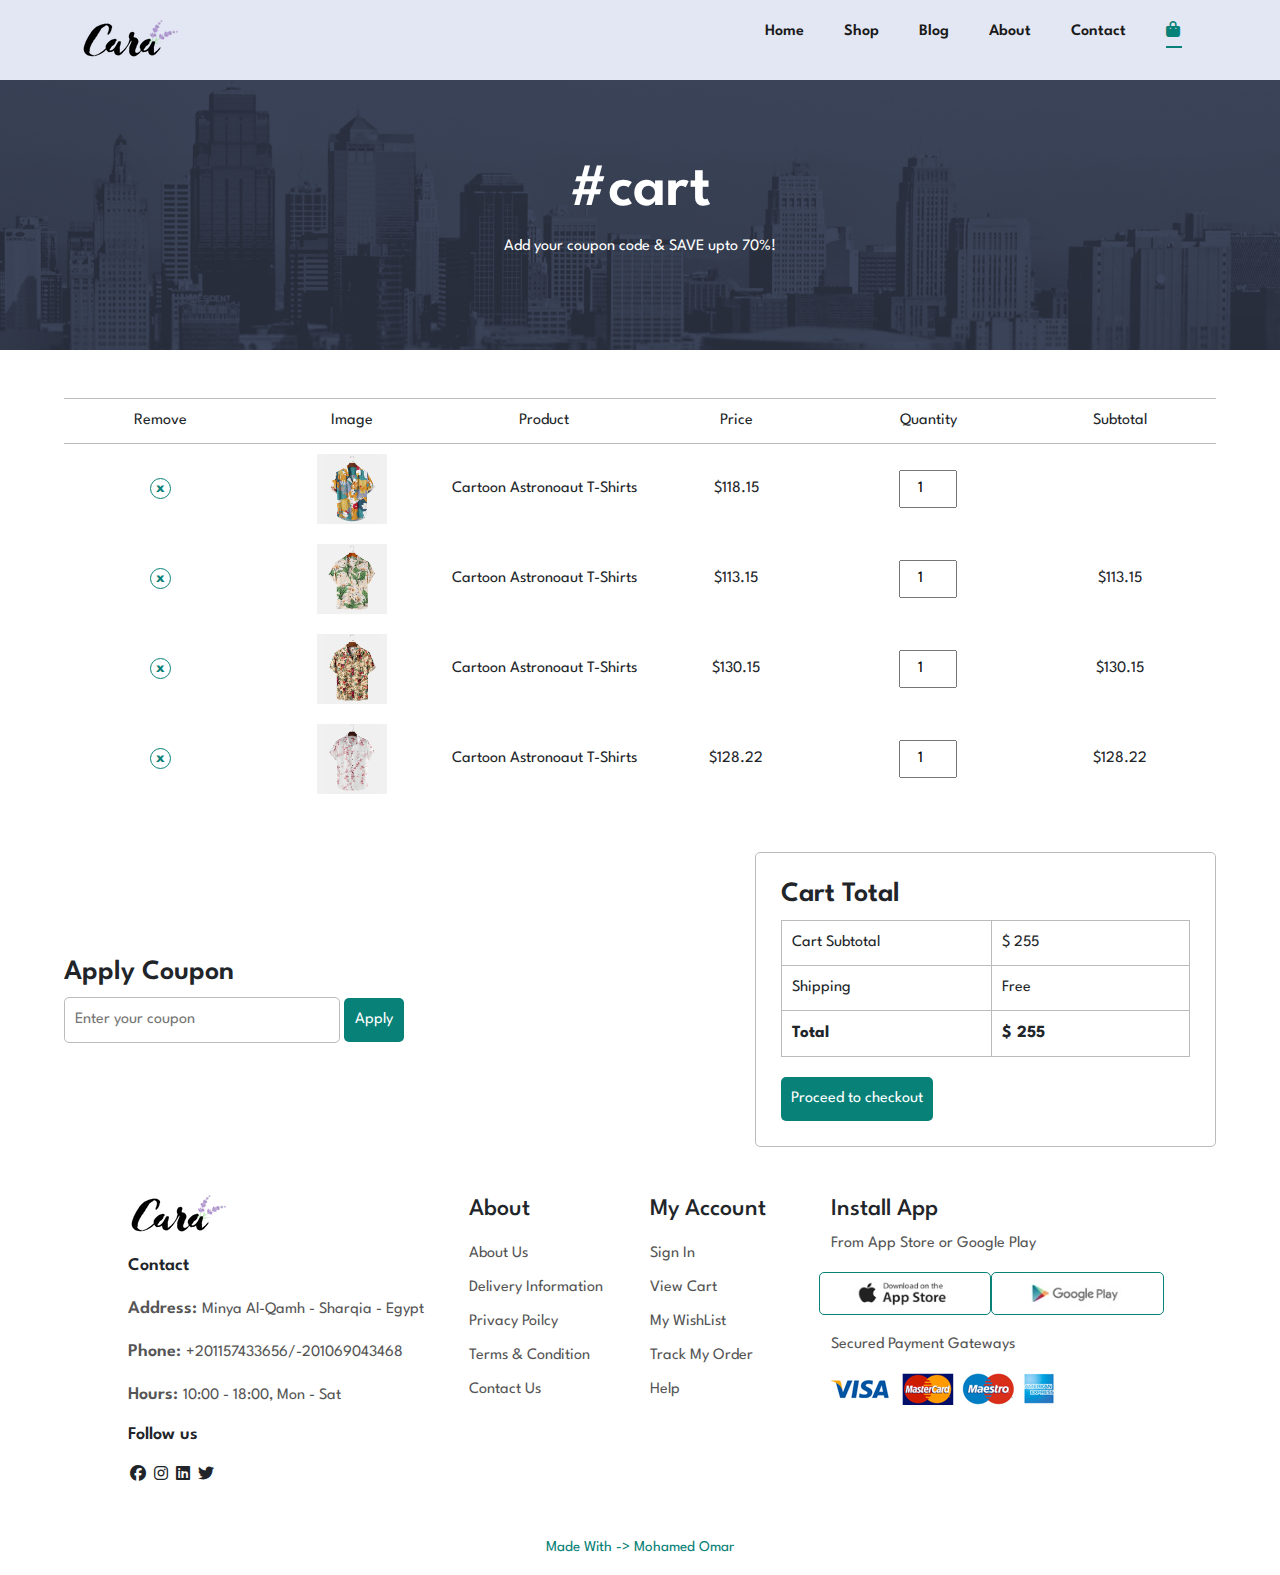
<file: cart.html>
<!DOCTYPE html>
<html lang="en">

<head>
    <meta charset="UTF-8">
    <meta name="viewport" content="width=device-width, initial-scale=1.0">
    <title>Document</title>
    <link rel="stylesheet" href="css/style.css">
    <link rel="icon" href="css/img/favicon (1).ico">
    <link rel="stylesheet" href="css/all.min.css">
    <link rel="stylesheet" href="css/bootstrap.min.css">
    <link rel="preconnect" href="https://fonts.googleapis.com">
    <link rel="preconnect" href="https://fonts.gstatic.com" crossorigin>
    <!-- <link href="https://pro.fontawesome.com/releases/v5.10.0/css/all.css"> -->

    <!-- font -->
    <link rel="preconnect" href="https://fonts.googleapis.com">
    <link rel="preconnect" href="https://fonts.gstatic.com" crossorigin>
    <link href="https://fonts.googleapis.com/css2?family=League+Spartan:wght@100..900&display=swap" rel="stylesheet">
</head>

<body>
    <!-- header -->
    <section class="header">
        <a href="#"><img src="css/img/logo (1).png" class="logo"></a>
        <div>
            <ul id="navbar">
                <li><a href="index.html">Home</a></li>
                <li><a href="shop.html">Shop</a></li>
                <li><a href="blog.html">Blog</a></li>
                <li><a href="about.html">About</a></li>
                <li><a href="contact.html">Contact</a></li>
                <li id="one-bag"><a class="active" href="cart.html"><i class="fa-solid fa-bag-shopping"></i></a></li>
                <a href="#" id="close"><i class="fa-solid fa-xmark"></i></a>
            </ul>
        </div>
        <div id="mobile">
            <a id="bag" href="cart.html"><i class="fa-solid fa-bag-shopping"></i></a>
            <div class="layer-bar" id="bar">
                <div></div>
                <div></div>
                <div></div>
            </div>
        </div>
    </section>
    <!-- end header -->
    <!-- start landing -->
    <section class="contact-landing mb-5">
        <h2>#cart</h2>
        <p>Add your coupon code & SAVE upto 70%!</p>
    </section>
    <!-- end landing -->
    <!-- start cart  -->
    <section class="cart mb-5 mt-5">
        <table style="width: 100%;">
            <thead>
                <tr>
                    <td>Remove</td>
                    <td>Image</td>
                    <td>Product</td>
                    <td>Price</td>
                    <td>Quantity</td>
                    <td>Subtotal</td>
                </tr>
            </thead>
            <tbody class="mt-5 mb-5">
                <tr>
                    <td class="x dele"><span>x</span></td>
                    <td><img src="css/img/products (1)/f1.jpg" alt=""></td>
                    <td>Cartoon Astronoaut T-Shirts</td>
                    <td id="price">$118.15</td>
                    <td><input type="number" value="1" class="number"></td>
                    <td id="total"></td>
                </tr>
                <tr>
                    <td class="x dele"><span>x</span></td>
                    <td><img src="css/img/products (1)/f2.jpg" alt=""></td>
                    <td>Cartoon Astronoaut T-Shirts</td>
                    <td id="price">$113.15</td>
                    <td><input type="number" value="1" class="number"></td>
                    <td id="total">$113.15</td>
                </tr>
                <tr>
                    <td class="x dele"><span>x</span></td>
                    <td><img src="css/img/products (1)/f3.jpg" alt=""></td>
                    <td>Cartoon Astronoaut T-Shirts</td>
                    <td id="price">$130.15</td>
                    <td><input type="number" value="1" class="number"></td>
                    <td id="total">$130.15</td>
                </tr>
                <tr>
                    <td class="x dele"><span>x</span></td>
                    <td><img src="css/img/products (1)/f4.jpg" alt=""></td>
                    <td>Cartoon Astronoaut T-Shirts</td>
                    <td id="price">$128.22</td>
                    <td><input type="number" value="1" class="number"></td>
                    <td id="total">$128.22</td>
                </tr>

            </tbody>
        </table>
    </section>
    <!-- end cart  -->
    <!-- start coupon -->
    <section class="father mt-5 mb-5">
        <div class="coupon">
            <h2>Apply Coupon</h2>
            <input class="text" type="text" placeholder="Enter your coupon">
            <input class="submit" type="submit" value="Apply">
        </div>
        <div class="total">
            <h2>Cart Total</h2>
            <table>
                <tbody>
                    <tr>
                        <td>Cart Subtotal</td>
                        <td>$ 255</td>
                    </tr>
                    <tr>
                        <td>Shipping</td>
                        <td>Free</td>
                    </tr>
                    <tr class="bold">
                        <td>Total</td>
                        <td>$ 255</td>
                    </tr>
                </tbody>
            </table>
            <button>Proceed to checkout</button>
        </div>
    </section>
    <!-- end coupon -->
    <!-- start footer -->
    <footer class="section-p1 mt-5 mb-2">
        <div class="contaner mb-5">
            <div class="one">
                <img src="css/img/logo (1).png" alt="logo" class="logo" />
                <h4>Contact</h4>
                <p>
                    <strong>Address: </strong> Minya Al-Qamh - Sharqia - Egypt
                </p>
                <p><strong>Phone: </strong> +201157433656/-201069043468</p>
                <p><strong>Hours: </strong> 10:00 - 18:00, Mon - Sat</p>

                <div class="follow">
                    <h4>Follow us</h4>
                    <div class="icon">
                        <i class="fa-brands fa-facebook" aria-hidden="true"></i>
                        <i class="fa-brands fa-instagram" aria-hidden="true"></i>
                        <i class="fa-brands fa-linkedin" aria-hidden="true"></i>
                        <i class="fa-brands fa-twitter" aria-hidden="true"></i>
                    </div>
                </div>
            </div>

            <div class="two">
                <h4>About</h4>
                <a href="#">About Us</a>
                <a href="#">Delivery Information</a>
                <a href="#">Privacy Poilcy</a>
                <a href="#">Terms &amp; Condition</a>
                <a href="#">Contact Us</a>
            </div>
            <div class="three">
                <h4>My Account</h4>
                <a href="#">Sign In</a>
                <a href="#">View Cart</a>
                <a href="#">My WishList</a>
                <a href="#">Track My Order</a>
                <a href=" #">Help</a>
            </div>

            <div class="four install">
                <h4>Install App</h4>
                <p>From App Store or Google Play</p>
                <div class="row">
                    <img src="css/img/pay/app.jpg" alt="app" />
                    <img src="css/img/pay/play.jpg" alt="play" />
                </div>
                <p>Secured Payment Gateways</p>
                <img src="css/img/pay/pay.png" alt="pay" />
            </div>
        </div>
        <div class="copyright">
            <p>Made With -> Mohamed Omar</p>
        </div>
    </footer>
    <!-- end footer -->
    <script>//delete
        document.querySelectorAll(".x").forEach(function (element) {
            element.addEventListener("click", function () {
                this.closest("tr").remove();
            });
        });</script>
</body>
</file>
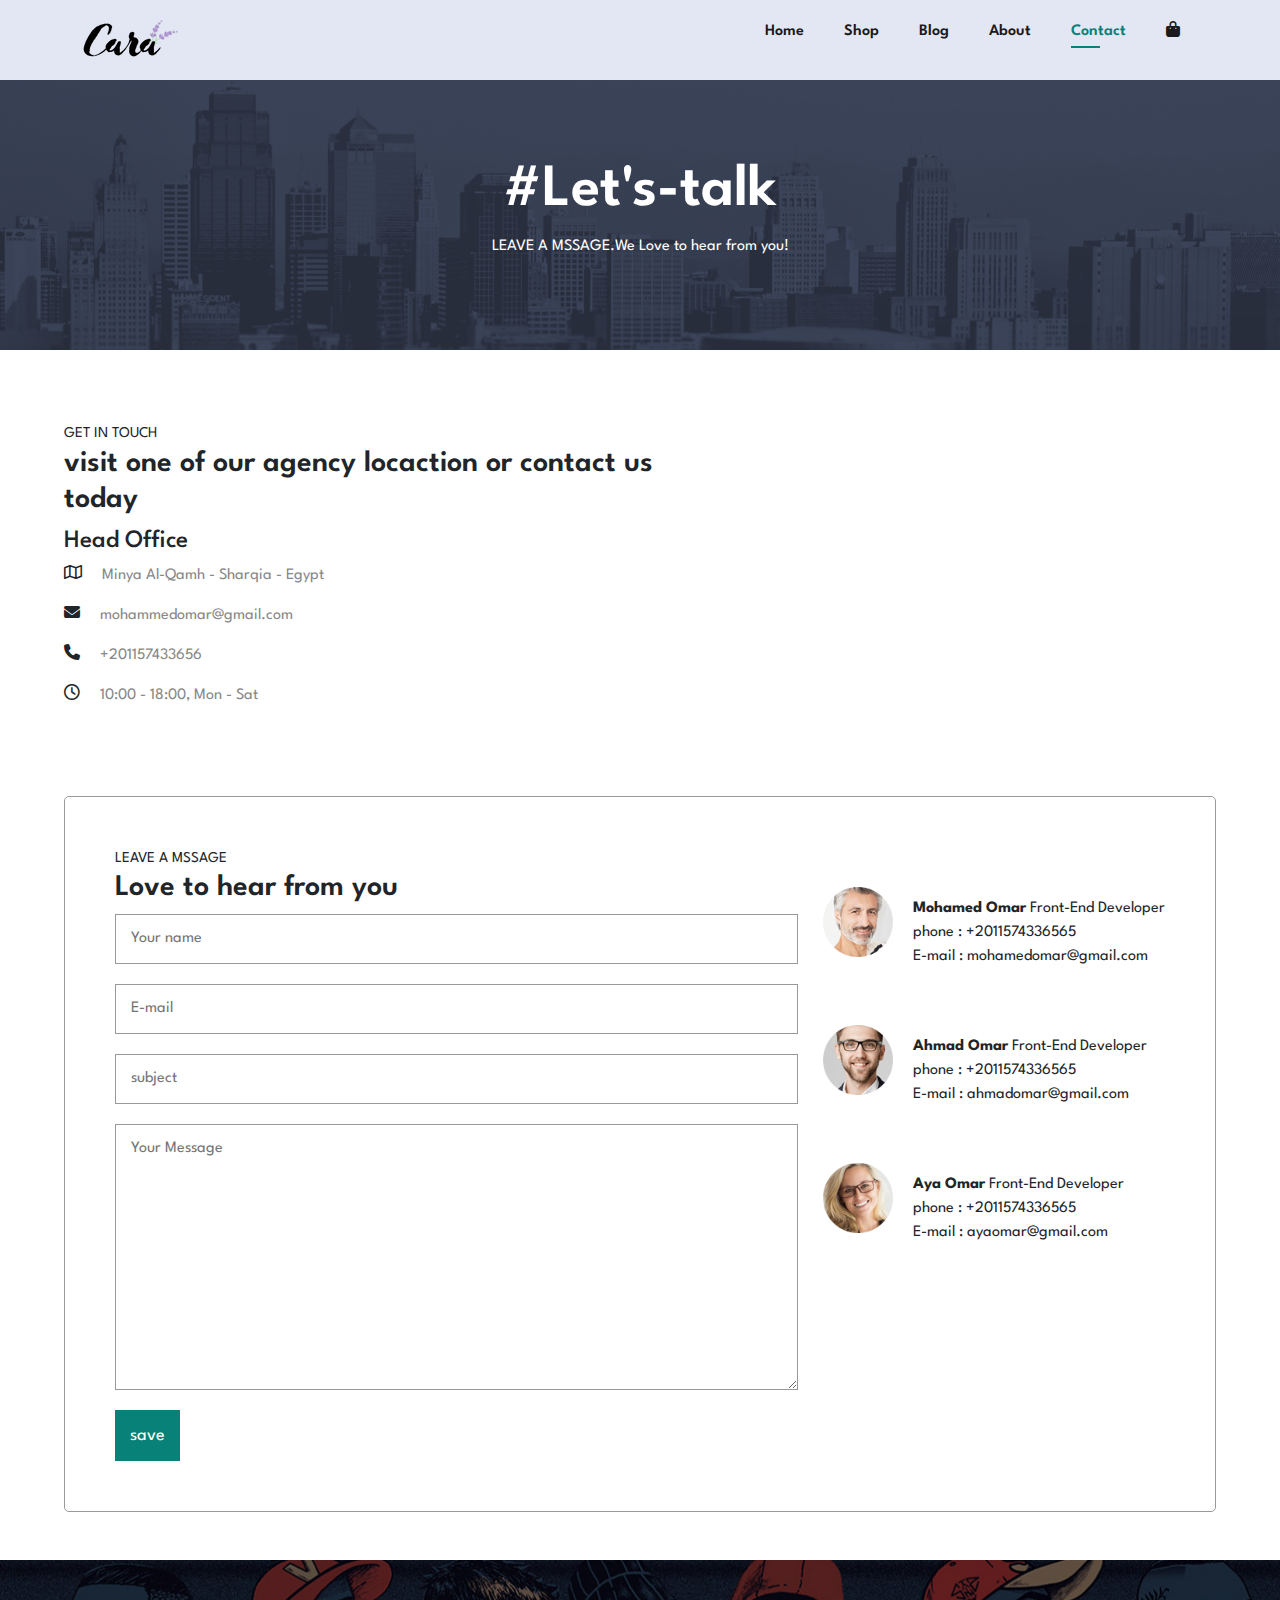
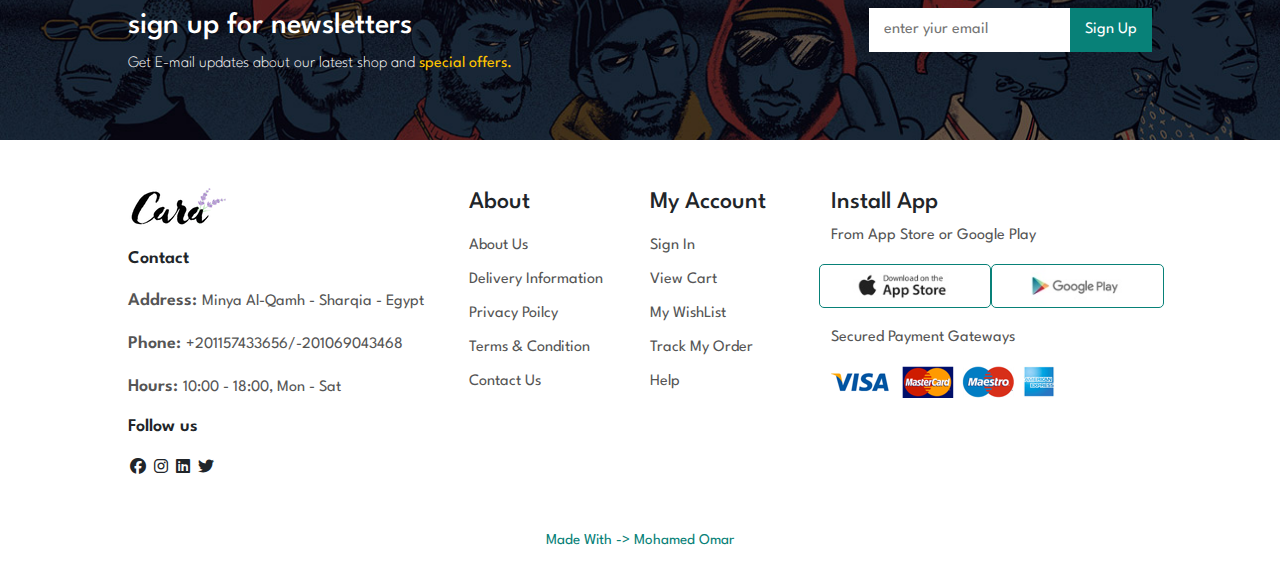
<file: contact.html>
<!DOCTYPE html>
<html lang="en">

<head>
    <meta charset="UTF-8">
    <meta name="viewport" content="width=device-width, initial-scale=1.0">
    <title>Document</title>
    <link rel="stylesheet" href="css/style.css">
    <link rel="icon" href="css/img/favicon (1).ico">
    <link rel="stylesheet" href="css/all.min.css">
    <link rel="stylesheet" href="css/bootstrap.min.css">
    <link rel="preconnect" href="https://fonts.googleapis.com">
    <link rel="preconnect" href="https://fonts.gstatic.com" crossorigin>
    <!-- <link href="https://pro.fontawesome.com/releases/v5.10.0/css/all.css"> -->

    <!-- font -->
    <link rel="preconnect" href="https://fonts.googleapis.com">
    <link rel="preconnect" href="https://fonts.gstatic.com" crossorigin>
    <link href="https://fonts.googleapis.com/css2?family=League+Spartan:wght@100..900&display=swap" rel="stylesheet">
</head>

<body>
    <!-- header -->
    <section class="header">
        <a href="#"><img src="css/img/logo (1).png" class="logo"></a>
        <div>
            <ul id="navbar">
                <li><a href="index.html">Home</a></li>
                <li><a href="shop.html">Shop</a></li>
                <li><a href="blog.html">Blog</a></li>
                <li><a href="about.html">About</a></li>
                <li><a href="contact.html" class="active">Contact</a></li>
                <li id="one-bag"><a href="cart.html"><i class="fa-solid fa-bag-shopping"></i></a></li>
                <a href="#" id="close"><i class="fa-solid fa-xmark"></i></a>
            </ul>
        </div>
        <div id="mobile">
            <a id="bag" href="cart.html"><i class="fa-solid fa-bag-shopping"></i></a>
            <div class="layer-bar" id="bar">
                <div></div>
                <div></div>
                <div></div>
            </div>
        </div>
    </section>
    <!-- end header -->
    <!-- start landing -->
    <section class="contact-landing mb-5">
        <h2>#Let's-talk</h2>
        <p>LEAVE A MSSAGE.We Love to hear from you!</p>
    </section>
    <!-- end landing -->
    <!-- start contact -->
    <section class="contact mb-5">
        <div class="text">
            <span>GET IN TOUCH</span>
            <h2>visit one of our agency locaction or contact us today</h2>
            <h3>Head Office</h3>
            <div>
                <li>
                    <i class="fa-regular fa-map"></i>
                    <p>Minya Al-Qamh - Sharqia - Egypt</p>
                </li>
                <li>
                    <i class="fa-solid fa-envelope"></i>
                    <p>mohammedomar@gmail.com</p>
                </li>
                <li>
                    <i class="fa-solid fa-phone"></i>
                    <p>+201157433656</p>
                </li>
                <li>
                    <i class="fa-regular fa-clock"></i>
                    <p> 10:00 - 18:00, Mon - Sat</p>
                </li>
            </div>
        </div>
        <div class="map">
            <iframe
                src="https://www.google.com/maps/embed?pb=!1m18!1m12!1m3!1d27498.12921793449!2d31.366126559831727!3d30.513512330182778!2m3!1f0!2f0!3f0!3m2!1i1024!2i768!4f13.1!3m3!1m2!1s0x14f7e6a56e0bc271%3A0x5ab6494023b63bd4!2z2YXZhtmK2Kcg2KfZhNmC2YXYrdiMINmF2YrYqiDZitiy2YrYr9iMINmF2LHZg9iyINmF2YbZitinINin2YTZgtmF2K3YjCDZhdit2KfZgdi42Kkg2KfZhNi02LHZgtmK2Kk!5e0!3m2!1sar!2seg!4v1719389550610!5m2!1sar!2seg"
                width="600" height="450" style="border:0;" allowfullscreen="" loading="lazy"
                referrerpolicy="no-referrer-when-downgrade"></iframe>
        </div>
    </section>
    <!-- end contact -->
    <!-- start form -->
    <section class="form-section mb-5">
        <form action="">
            <span>LEAVE A MSSAGE</span>
            <h2> Love to hear from you</h2>
            <input type="text" name="" placeholder="Your name">
            <input type="email" name="" placeholder="E-mail">
            <input type="text" name="" placeholder="subject">
            <textarea name="" id="" cols="30" rows="10" placeholder="Your Message"></textarea>
            <button><input type="submit" value="save"></button>
        </form>
        <div class="people">
            <div class="box">
                <img src="css/img/people/1.png" alt="">
                <p> <span>Mohamed Omar </span>Front-End Developer <br>phone : +2011574336565 <br>E-mail :
                    mohamedomar@gmail.com</p>
            </div>
            <div class="box">
                <img src="css/img/people/2.png" alt="">
                <p> <span>Ahmad Omar </span>Front-End Developer <br>phone : +2011574336565 <br>E-mail :
                    ahmadomar@gmail.com</p>
            </div>
            <div class="box">
                <img src="css/img/people/3.png" alt="">
                <p> <span>Aya Omar </span>Front-End Developer <br>phone : +2011574336565 <br>E-mail :
                    ayaomar@gmail.com</p>
            </div>
        </div>
    </section>
    <!-- end form -->
    <!-- start sign up -->
    <section class="sign-up">
        <div class="contaner">
            <div class="left">
                <h4>sign up for newsletters</h4>
                <p>Get E-mail updates about our latest shop and <span>special offers.</span></p>
            </div>
            <div class="right">
                <input class="input" type="email" placeholder="enter yiur email">
                <input class="submit" type="submit" value="Sign Up">
            </div>
        </div>
    </section>
    <!-- end sign up -->
    <!-- start footer -->
    <footer class="section-p1 mt-5 mb-2">
        <div class="contaner mb-5">
            <div class="one">
                <img src="css/img/logo (1).png" alt="logo" class="logo" />
                <h4>Contact</h4>
                <p>
                    <strong>Address: </strong> Minya Al-Qamh - Sharqia - Egypt
                </p>
                <p><strong>Phone: </strong> +201157433656/-201069043468</p>
                <p><strong>Hours: </strong> 10:00 - 18:00, Mon - Sat</p>

                <div class="follow">
                    <h4>Follow us</h4>
                    <div class="icon">
                        <i class="fa-brands fa-facebook" aria-hidden="true"></i>
                        <i class="fa-brands fa-instagram" aria-hidden="true"></i>
                        <i class="fa-brands fa-linkedin" aria-hidden="true"></i>
                        <i class="fa-brands fa-twitter" aria-hidden="true"></i>
                    </div>
                </div>
            </div>

            <div class="two">
                <h4>About</h4>
                <a href="#">About Us</a>
                <a href="#">Delivery Information</a>
                <a href="#">Privacy Poilcy</a>
                <a href="#">Terms &amp; Condition</a>
                <a href="#">Contact Us</a>
            </div>
            <div class="three">
                <h4>My Account</h4>
                <a href="#">Sign In</a>
                <a href="#">View Cart</a>
                <a href="#">My WishList</a>
                <a href="#">Track My Order</a>
                <a href=" #">Help</a>
            </div>

            <div class="four install">
                <h4>Install App</h4>
                <p>From App Store or Google Play</p>
                <div class="row">
                    <img src="css/img/pay/app.jpg" alt="app" />
                    <img src="css/img/pay/play.jpg" alt="play" />
                </div>
                <p>Secured Payment Gateways</p>
                <img src="css/img/pay/pay.png" alt="pay" />
            </div>
        </div>
        <div class="copyright">
            <p>Made With -> Mohamed Omar</p>
        </div>
    </footer>
    <!-- end footer -->
    <script src="js/script.js"></script>
</body>
</file>
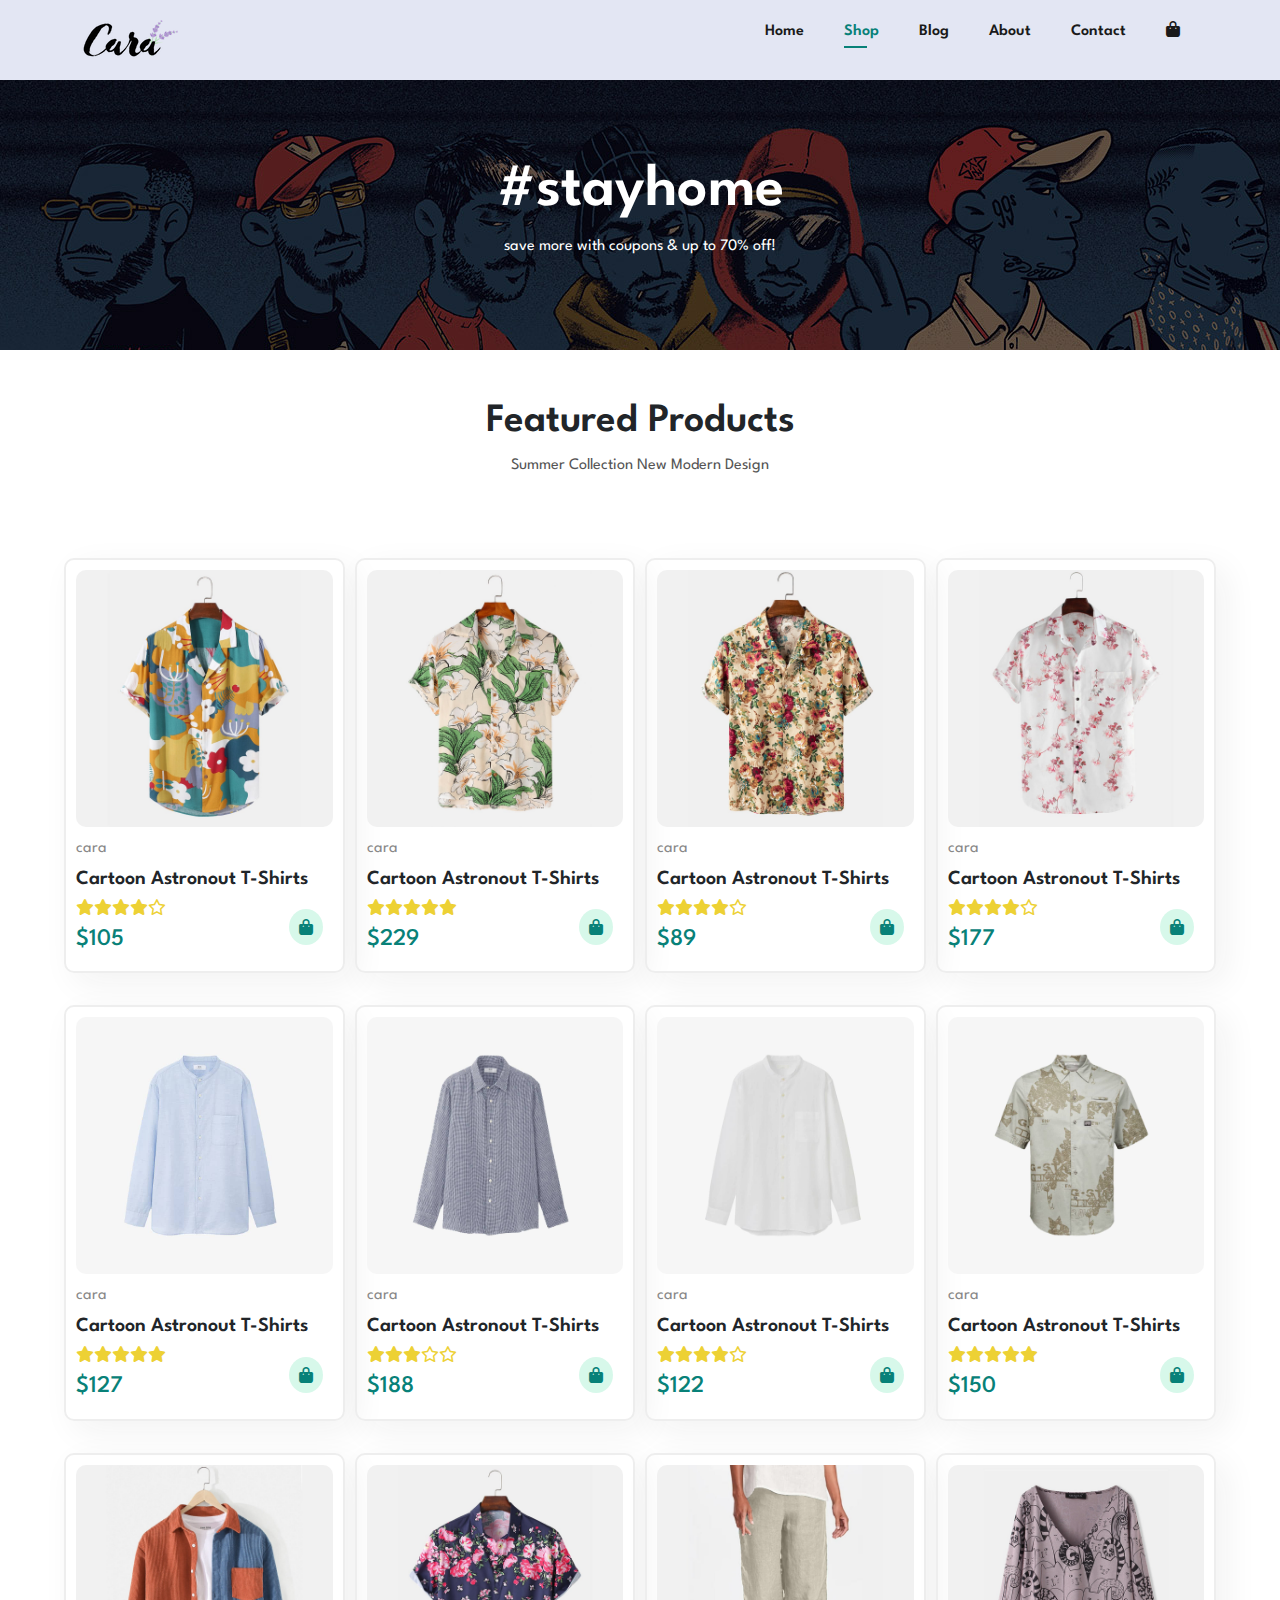
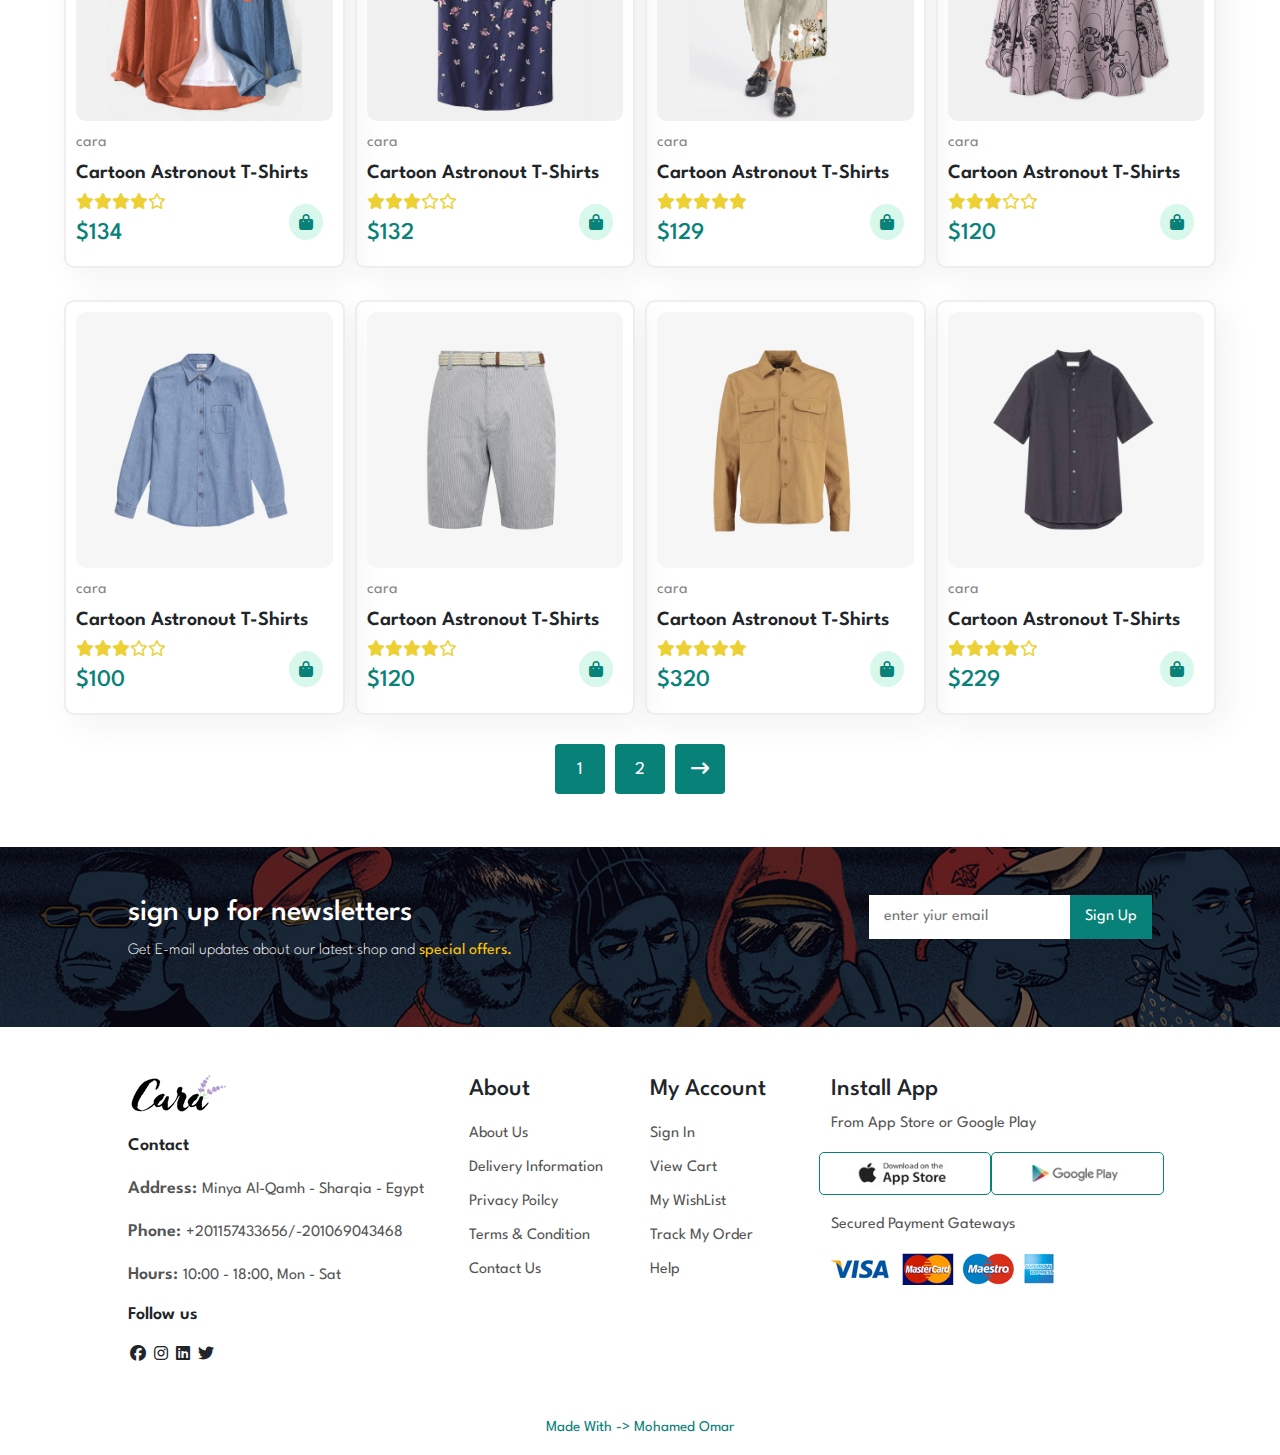
<file: shop.html>
<!DOCTYPE html>
<html lang="en">

<head>
    <meta charset="UTF-8">
    <meta name="viewport" content="width=device-width, initial-scale=1.0">
    <title>Document</title>
    <link rel="stylesheet" href="css/style.css">
    <link rel="icon" href="css/img/favicon (1).ico">
    <link rel="stylesheet" href="css/all.min.css">
    <link rel="stylesheet" href="css/bootstrap.min.css">
    <link rel="preconnect" href="https://fonts.googleapis.com">
    <link rel="preconnect" href="https://fonts.gstatic.com" crossorigin>
    <!-- <link href="https://pro.fontawesome.com/releases/v5.10.0/css/all.css"> -->

    <!-- font -->
    <link rel="preconnect" href="https://fonts.googleapis.com">
    <link rel="preconnect" href="https://fonts.gstatic.com" crossorigin>
    <link href="https://fonts.googleapis.com/css2?family=League+Spartan:wght@100..900&display=swap" rel="stylesheet">
</head>

<body>
    <!-- header -->
    <section class="header">
        <a href="#"><img src="css/img/logo (1).png" class="logo"></a>
        <div>
            <ul id="navbar">
                <li><a href="index.html">Home</a></li>
                <li><a href="shop.html" class="active">Shop</a></li>
                <li><a href="blog.html">Blog</a></li>
                <li><a href="about.html">About</a></li>
                <li><a href="contact.html">Contact</a></li>
                <li id="one-bag"><a href="cart.html"><i class="fa-solid fa-bag-shopping"></i></a></li>
                <a href="#" id="close"><i class="fa-solid fa-xmark"></i></a>
            </ul>
        </div>
        <div id="mobile">
            <a id="bag" href="cart.html"><i class="fa-solid fa-bag-shopping"></i></a>
            <div class="layer-bar" id="bar">
                <div></div>
                <div></div>
                <div></div>
            </div>
        </div>
    </section>
    <!-- end header -->
    <!-- start landing -->
    <section class=" page-header">
        <h2>#stayhome</h2>
        <p>save more with coupons & up to 70% off!</p>
    </section>
    <!-- end landing -->
    <!-- start products -->
    <section class="products pt-5 pb-2 section-p1" id="products">
        <div class="contaner ">
            <div class="text pb-5">
                <h1>Featured Products</h1>
                <p>Summer Collection New Modern Design</p>
            </div>
            <div class="pig-box">
                <div class="box mb-3 mt-3" onclick='window.location.href="sproduct.html" '>
                    <img src="css/img/products (1)/f1.jpg" alt="">
                    <div class="des">
                        <p>cara</p>
                        <h5>Cartoon Astronout T-Shirts</h5>
                        <div class="icon">
                            <i class="fa-solid fa-star"></i>
                            <i class="fa-solid fa-star"></i>
                            <i class="fa-solid fa-star"></i>
                            <i class="fa-solid fa-star"></i>
                            <i class="fa-regular fa-star"></i>
                        </div>
                        <h4>$105</h4>
                    </div>
                    <a href="#" class="bag"><i class="fa-solid fa-bag-shopping bag"></i></a>
                </div>
                <div class="box mb-3 mt-3" onclick='window.location.href="sproduct.html" '>
                    <img src="css/img/products (1)/f2.jpg" alt="">
                    <div class="des">
                        <p>cara</p>
                        <h5>Cartoon Astronout T-Shirts</h5>
                        <div class="icon">
                            <i class="fa-solid fa-star"></i>
                            <i class="fa-solid fa-star"></i>
                            <i class="fa-solid fa-star"></i>
                            <i class="fa-solid fa-star"></i>
                            <i class="fa-solid fa-star"></i>
                        </div>
                        <h4>$229</h4>
                    </div>
                    <a href="#" class="bag"><i class="fa-solid fa-bag-shopping bag"></i></a>
                </div>
                <div class="box mb-3 mt-3" onclick='window.location.href="sproduct.html" '>
                    <img src="css/img/products (1)/f3.jpg" alt="">
                    <div class="des">
                        <p>cara</p>
                        <h5>Cartoon Astronout T-Shirts</h5>
                        <div class="icon">
                            <i class="fa-solid fa-star"></i>
                            <i class="fa-solid fa-star"></i>
                            <i class="fa-solid fa-star"></i>
                            <i class="fa-solid fa-star"></i>
                            <i class="fa-regular fa-star"></i>
                        </div>
                        <h4>$89</h4>
                    </div>
                    <a href="#" class="bag"><i class="fa-solid fa-bag-shopping bag"></i></a>
                </div>
                <div class="box mb-3 mt-3" onclick='window.location.href="sproduct.html" '>
                    <img src="css/img/products (1)/f4.jpg" alt="">
                    <div class="des">
                        <p>cara</p>
                        <h5>Cartoon Astronout T-Shirts</h5>
                        <div class="icon">
                            <i class="fa-solid fa-star"></i>
                            <i class="fa-solid fa-star"></i>
                            <i class="fa-solid fa-star"></i>
                            <i class="fa-solid fa-star"></i>
                            <i class="fa-regular fa-star"></i>
                        </div>
                        <h4>$177</h4>
                    </div>
                    <a href="#" class="bag"><i class="fa-solid fa-bag-shopping bag"></i></a>
                </div>
                <div class="box mb-3 mt-3" onclick='window.location.href="sproduct.html" '>
                    <img src="css/img/products (1)/n1.jpg" alt="">
                    <div class="des">
                        <p>cara</p>
                        <h5>Cartoon Astronout T-Shirts</h5>
                        <div class="icon">
                            <i class="fa-solid fa-star"></i>
                            <i class="fa-solid fa-star"></i>
                            <i class="fa-solid fa-star"></i>
                            <i class="fa-solid fa-star"></i>
                            <i class="fa-solid fa-star"></i>
                        </div>
                        <h4>$127</h4>
                    </div>
                    <a href="#" class="bag"><i class="fa-solid fa-bag-shopping bag"></i></a>
                </div>
                <div class="box mb-3 mt-3" onclick='window.location.href="sproduct.html" '>
                    <img src="css/img/products (1)/n2.jpg" alt="">
                    <div class="des">
                        <p>cara</p>
                        <h5>Cartoon Astronout T-Shirts</h5>
                        <div class="icon">
                            <i class="fa-solid fa-star"></i>
                            <i class="fa-solid fa-star"></i>
                            <i class="fa-solid fa-star"></i>
                            <i class="fa-regular fa-star"></i>
                            <i class="fa-regular fa-star"></i>
                        </div>
                        <h4>$188</h4>
                    </div>
                    <a href="#" class="bag"><i class="fa-solid fa-bag-shopping bag"></i></a>
                </div>
                <div class="box mb-3 mt-3" onclick='window.location.href="sproduct.html" '>
                    <img src="css/img/products (1)/n3.jpg" alt="">
                    <div class="des">
                        <p>cara</p>
                        <h5>Cartoon Astronout T-Shirts</h5>
                        <div class="icon">
                            <i class="fa-solid fa-star"></i>
                            <i class="fa-solid fa-star"></i>
                            <i class="fa-solid fa-star"></i>
                            <i class="fa-solid fa-star"></i>
                            <i class="fa-regular fa-star"></i>
                        </div>
                        <h4>$122</h4>
                    </div>
                    <a href="#" class="bag"><i class="fa-solid fa-bag-shopping bag"></i></a>
                </div>
                <div class="box mb-3 mt-3" onclick='window.location.href="sproduct.html" '>
                    <img src="css/img/products (1)/n4.jpg" alt="">
                    <div class="des">
                        <p>cara</p>
                        <h5>Cartoon Astronout T-Shirts</h5>
                        <div class="icon">
                            <i class="fa-solid fa-star"></i>
                            <i class="fa-solid fa-star"></i>
                            <i class="fa-solid fa-star"></i>
                            <i class="fa-solid fa-star"></i>
                            <i class="fa-solid fa-star"></i>
                        </div>
                        <h4>$150</h4>
                    </div>
                    <a href="#" class="bag"><i class="fa-solid fa-bag-shopping bag"></i></a>
                </div>
                <div class="box mb-3 mt-3" onclick='window.location.href="sproduct.html" '>
                    <img src="css/img/products (1)/f6.jpg" alt="">
                    <div class="des">
                        <p>cara</p>
                        <h5>Cartoon Astronout T-Shirts</h5>
                        <div class="icon">
                            <i class="fa-solid fa-star"></i>
                            <i class="fa-solid fa-star"></i>
                            <i class="fa-solid fa-star"></i>
                            <i class="fa-solid fa-star"></i>
                            <i class="fa-regular fa-star"></i>
                        </div>
                        <h4>$134</h4>
                    </div>
                    <a href="#" class="bag"><i class="fa-solid fa-bag-shopping bag"></i></a>
                </div>
                <div class="box mb-3 mt-3" onclick='window.location.href="sproduct.html" '>
                    <img src="css/img/products (1)/f5.jpg" alt="">
                    <div class="des">
                        <p>cara</p>
                        <h5>Cartoon Astronout T-Shirts</h5>
                        <div class="icon">
                            <i class="fa-solid fa-star"></i>
                            <i class="fa-solid fa-star"></i>
                            <i class="fa-solid fa-star"></i>
                            <i class="fa-regular fa-star"></i>
                            <i class="fa-regular fa-star"></i>
                        </div>
                        <h4>$132</h4>
                    </div>
                    <a href="#" class="bag"><i class="fa-solid fa-bag-shopping bag"></i></a>
                </div>
                <div class="box mb-3 mt-3" onclick='window.location.href="sproduct.html" '>
                    <img src="css/img/products (1)/f7.jpg" alt="">
                    <div class="des">
                        <p>cara</p>
                        <h5>Cartoon Astronout T-Shirts</h5>
                        <div class="icon">
                            <i class="fa-solid fa-star"></i>
                            <i class="fa-solid fa-star"></i>
                            <i class="fa-solid fa-star"></i>
                            <i class="fa-solid fa-star"></i>
                            <i class="fa-solid fa-star"></i>
                        </div>
                        <h4>$129</h4>
                    </div>
                    <a href="#" class="bag"><i class="fa-solid fa-bag-shopping bag"></i></a>
                </div>
                <div class="box mb-3 mt-3" onclick='window.location.href="sproduct.html" '>
                    <img src="css/img/products (1)/f8.jpg" alt="">
                    <div class="des">
                        <p>cara</p>
                        <h5>Cartoon Astronout T-Shirts</h5>
                        <div class="icon">
                            <i class="fa-solid fa-star"></i>
                            <i class="fa-solid fa-star"></i>
                            <i class="fa-solid fa-star"></i>
                            <i class="fa-regular fa-star"></i>
                            <i class="fa-regular fa-star"></i>
                        </div>
                        <h4>$120</h4>
                    </div>
                    <a href="#" class="bag"><i class="fa-solid fa-bag-shopping bag"></i></a>
                </div>
                <div class="box mb-3 mt-3" onclick='window.location.href="sproduct.html" '>
                    <img src="css/img/products (1)/n5.jpg" alt="">
                    <div class="des">
                        <p>cara</p>
                        <h5>Cartoon Astronout T-Shirts</h5>
                        <div class="icon">
                            <i class="fa-solid fa-star"></i>
                            <i class="fa-solid fa-star"></i>
                            <i class="fa-solid fa-star"></i>
                            <i class="fa-regular fa-star"></i>
                            <i class="fa-regular fa-star"></i>
                        </div>
                        <h4>$100</h4>
                    </div>
                    <a href="#" class="bag"><i class="fa-solid fa-bag-shopping bag"></i></a>
                </div>
                <div class="box mb-3 mt-3" onclick='window.location.href="sproduct.html" '>
                    <img src="css/img/products (1)/n6.jpg" alt="">
                    <div class="des">
                        <p>cara</p>
                        <h5>Cartoon Astronout T-Shirts</h5>
                        <div class="icon">
                            <i class="fa-solid fa-star"></i>
                            <i class="fa-solid fa-star"></i>
                            <i class="fa-solid fa-star"></i>
                            <i class="fa-solid fa-star"></i>
                            <i class="fa-regular fa-star"></i>
                        </div>
                        <h4>$120</h4>
                    </div>
                    <a href="#" class="bag"><i class="fa-solid fa-bag-shopping bag"></i></a>
                </div>
                <div class="box mb-3 mt-3" onclick='window.location.href="sproduct.html" '>
                    <img src="css/img/products (1)/n7.jpg" alt="">
                    <div class="des">
                        <p>cara</p>
                        <h5>Cartoon Astronout T-Shirts</h5>
                        <div class="icon">
                            <i class="fa-solid fa-star"></i>
                            <i class="fa-solid fa-star"></i>
                            <i class="fa-solid fa-star"></i>
                            <i class="fa-solid fa-star"></i>
                            <i class="fa-solid fa-star"></i>
                        </div>
                        <h4>$320</h4>
                    </div>
                    <a href="#" class="bag"><i class="fa-solid fa-bag-shopping bag"></i></a>
                </div>
                <div class="box mb-3 mt-3" onclick='window.location.href="sproduct.html" '>
                    <img src="css/img/products (1)/n8.jpg" alt="">
                    <div class="des">
                        <p>cara</p>
                        <h5>Cartoon Astronout T-Shirts</h5>
                        <div class="icon">
                            <i class="fa-solid fa-star"></i>
                            <i class="fa-solid fa-star"></i>
                            <i class="fa-solid fa-star"></i>
                            <i class="fa-solid fa-star"></i>
                            <i class="fa-regular fa-star"></i>
                        </div>
                        <h4>$229</h4>
                    </div>
                    <a href="#" class="bag"><i class="fa-solid fa-bag-shopping bag"></i></a>
                </div>
            </div>
        </div>
    </section>
    <!-- end products -->
    <!-- start pagination -->
    <section id="pagination" class="section-p1 mb-5">
        <a href="#">1</a>
        <a href="#">2</a>
        <a href="#"><i id="right" class="fa-solid fa-arrow-right-long"></i></a>
    </section>
    <!-- end pagination -->
    <!-- start sign up -->
    <section class="sign-up">
        <div class="contaner">
            <div class="left">
                <h4>sign up for newsletters</h4>
                <p>Get E-mail updates about our latest shop and <span>special offers.</span></p>
            </div>
            <div class="right">
                <input class="input" type="email" placeholder="enter yiur email">
                <input class="submit" type="submit" value="Sign Up">
            </div>
        </div>
    </section>
    <!-- end sign up -->
    <!-- start footer -->
    <footer class="section-p1 mt-5 mb-2">
        <div class="contaner mb-5">
            <div class="one">
                <img src="css/img/logo (1).png" alt="logo" class="logo" />
                <h4>Contact</h4>
                <p>
                    <strong>Address: </strong> Minya Al-Qamh - Sharqia - Egypt
                </p>
                <p><strong>Phone: </strong> +201157433656/-201069043468</p>
                <p><strong>Hours: </strong> 10:00 - 18:00, Mon - Sat</p>

                <div class="follow">
                    <h4>Follow us</h4>
                    <div class="icon">
                        <i class="fa-brands fa-facebook" aria-hidden="true"></i>
                        <i class="fa-brands fa-instagram" aria-hidden="true"></i>
                        <i class="fa-brands fa-linkedin" aria-hidden="true"></i>
                        <i class="fa-brands fa-twitter" aria-hidden="true"></i>
                    </div>
                </div>
            </div>

            <div class="two">
                <h4>About</h4>
                <a href="#">About Us</a>
                <a href="#">Delivery Information</a>
                <a href="#">Privacy Poilcy</a>
                <a href="#">Terms &amp; Condition</a>
                <a href="#">Contact Us</a>
            </div>
            <div class="three">
                <h4>My Account</h4>
                <a href="#">Sign In</a>
                <a href="#">View Cart</a>
                <a href="#">My WishList</a>
                <a href="#">Track My Order</a>
                <a href=" #">Help</a>
            </div>

            <div class="four install">
                <h4>Install App</h4>
                <p>From App Store or Google Play</p>
                <div class="row">
                    <img src="css/img/pay/app.jpg" alt="app" />
                    <img src="css/img/pay/play.jpg" alt="play" />
                </div>
                <p>Secured Payment Gateways</p>
                <img src="css/img/pay/pay.png" alt="pay" />
            </div>
        </div>
        <div class="copyright">
            <p>Made With -> Mohamed Omar</p>
        </div>
    </footer>
    <!-- end footer -->
    <script src="js/script.js"></script>
</body>
</file>
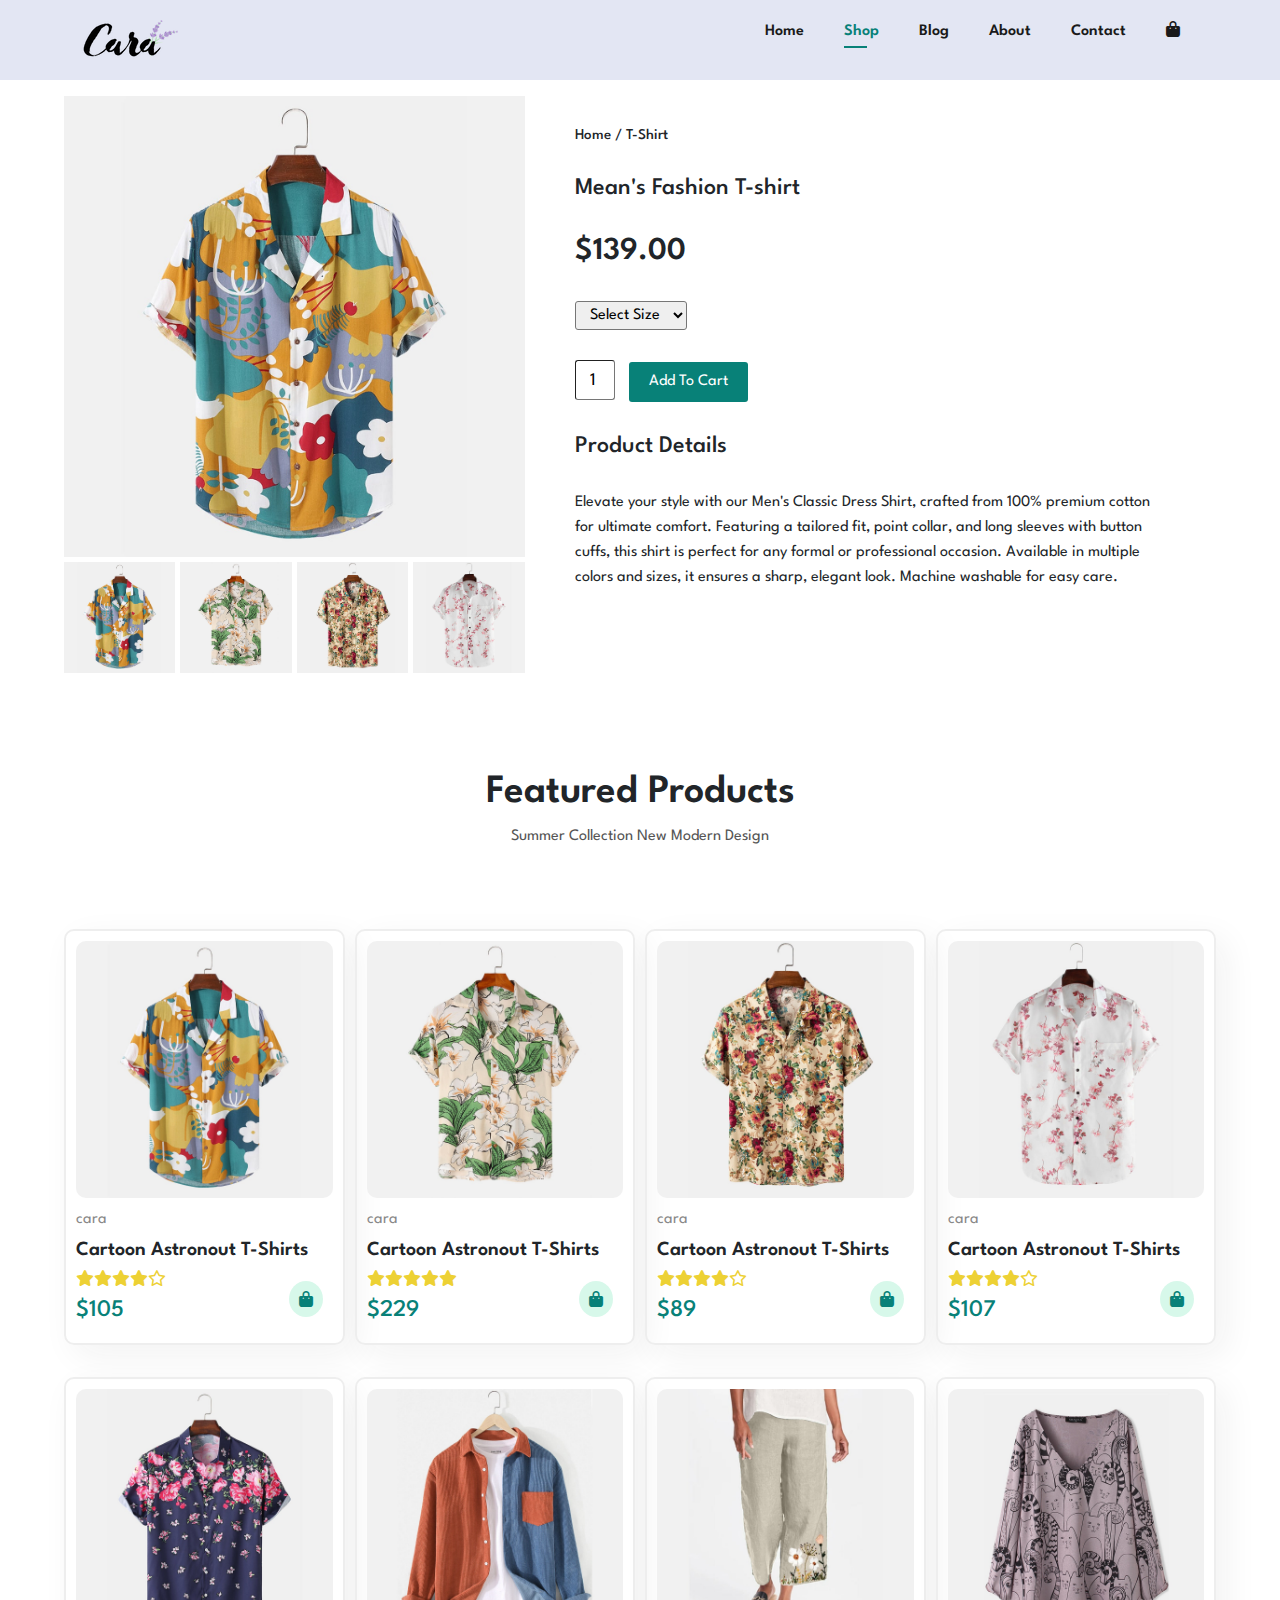
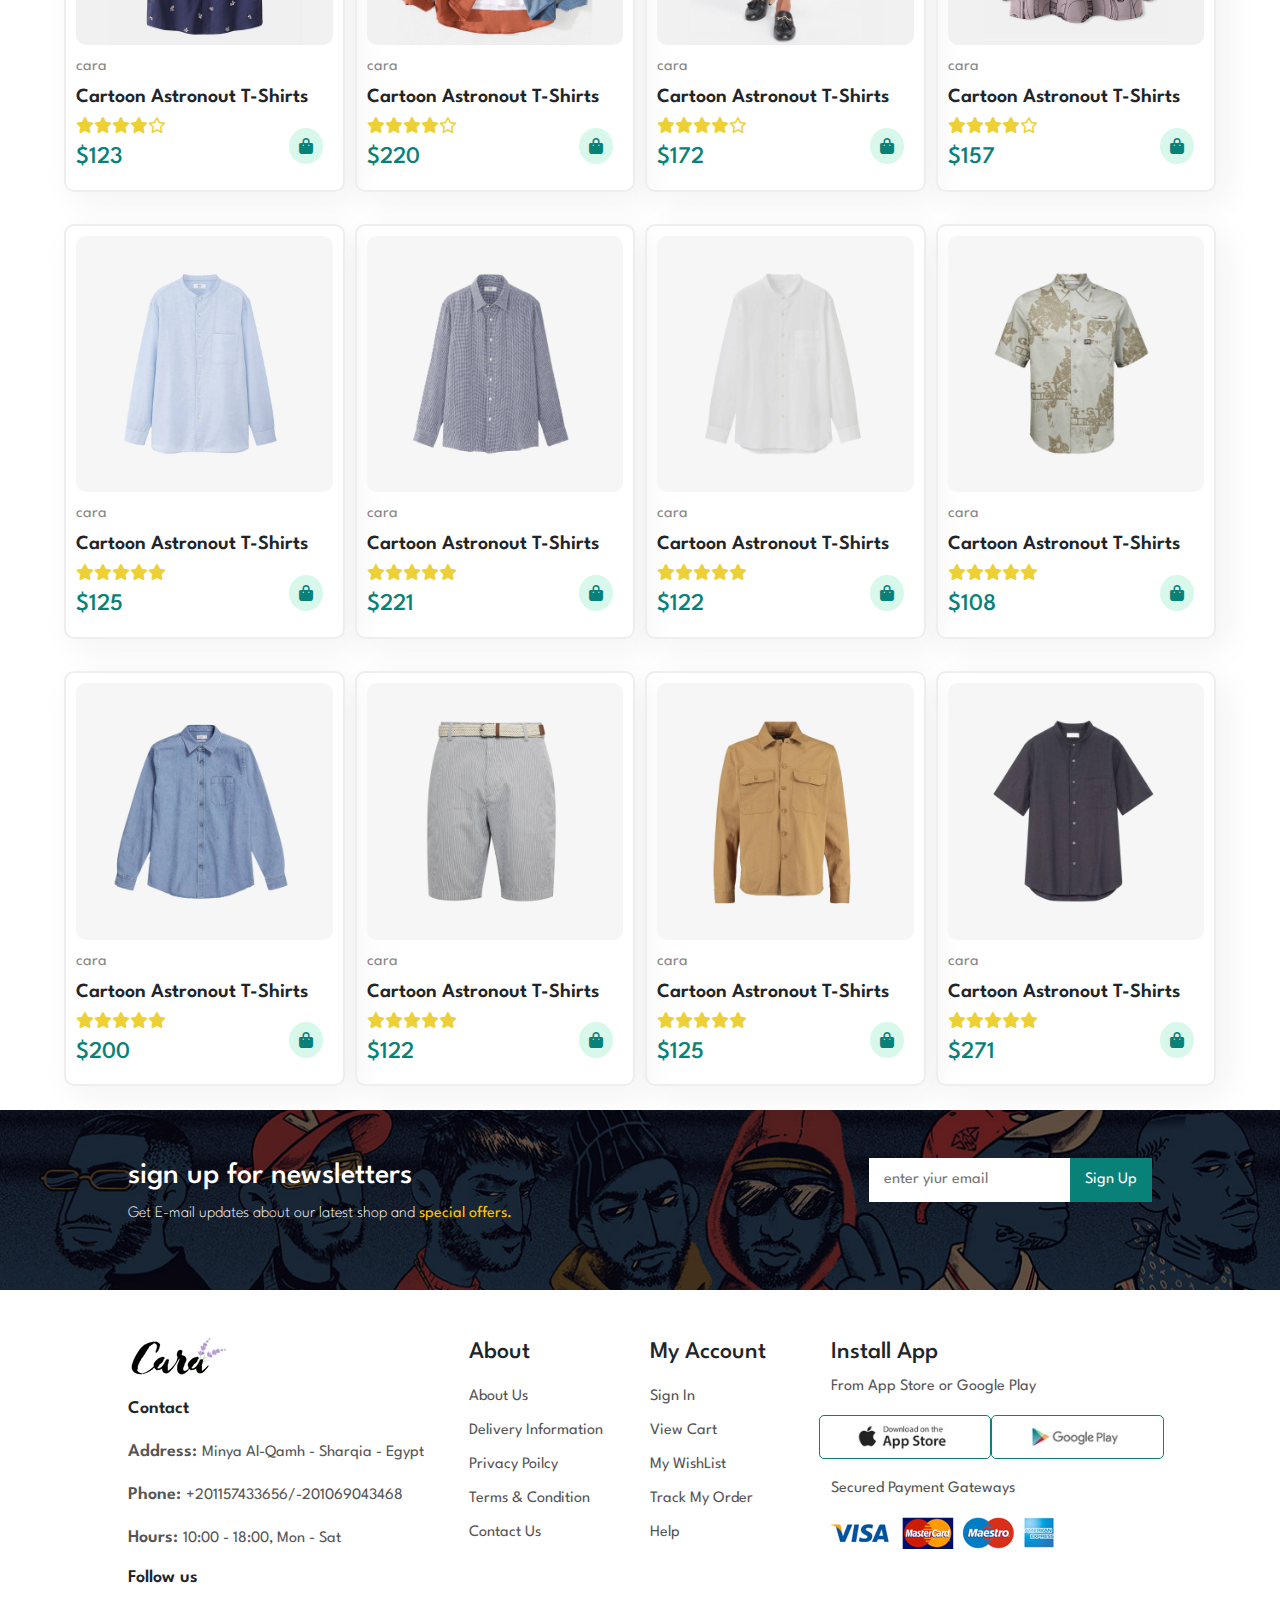
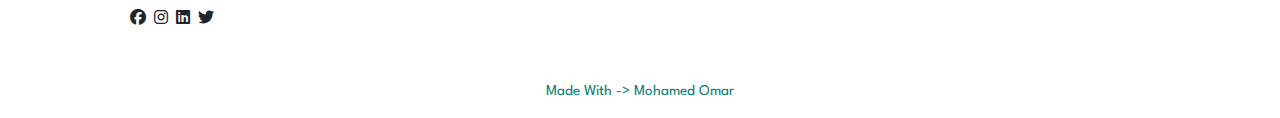
<file: sproduct.html>
<!DOCTYPE html>
<html lang="en">

<head>
    <meta charset="UTF-8">
    <meta name="viewport" content="width=device-width, initial-scale=1.0">
    <title>Document</title>
    <link rel="stylesheet" href="css/style.css">
    <link rel="icon" href="css/img/favicon (1).ico">
    <link rel="stylesheet" href="css/all.min.css">
    <link rel="stylesheet" href="css/bootstrap.min.css">
    <link rel="preconnect" href="https://fonts.googleapis.com">
    <link rel="preconnect" href="https://fonts.gstatic.com" crossorigin>
    <!-- <link href="https://pro.fontawesome.com/releases/v5.10.0/css/all.css"> -->

    <!-- font -->
    <link rel="preconnect" href="https://fonts.googleapis.com">
    <link rel="preconnect" href="https://fonts.gstatic.com" crossorigin>
    <link href="https://fonts.googleapis.com/css2?family=League+Spartan:wght@100..900&display=swap" rel="stylesheet">
</head>

<body>
    <!-- header -->
    <section class="header">
        <a href="#"><img src="css/img/logo (1).png" class="logo"></a>
        <div>
            <ul id="navbar">
                <li><a href="index.html">Home</a></li>
                <li><a href="shop.html" class="active">Shop</a></li>
                <li><a href="blog.html">Blog</a></li>
                <li><a href="about.html">About</a></li>
                <li><a href="contact.html">Contact</a></li>
                <li id="one-bag"><a href="cart.html"><i class="fa-solid fa-bag-shopping"></i></a></li>
                <a href="#" id="close"><i class="fa-solid fa-xmark"></i></a>
            </ul>
        </div>
        <div id="mobile">
            <a id="bag" href="cart.html"><i class="fa-solid fa-bag-shopping"></i></a>
            <div class="layer-bar" id="bar">
                <div></div>
                <div></div>
                <div></div>
            </div>
        </div>
    </section>
    <!-- end header -->
    <!-- strat  prodetails-->
    <section id="prodetails" class="section-p1 mb-5 mt-3">
        <div class="single-pro-image">
            <img src="css/img/products (1)/f1.jpg" width="100%" id="mainImage">
            <div class="small-img-group">
                <div><img src="css/img/products (1)/f1.jpg" width="100%" class="smallImage" id="smallImage"></div>
                <div><img src="css/img/products (1)/f2.jpg" width="100%" class="smallImage" id="smallImage"></div>
                <div><img src="css/img/products (1)/f3.jpg" width="100%" class="smallImage" id="smallImage"></div>
                <div><img src="css/img/products (1)/f4.jpg" width="100%" class="smallImage" id="smallImage"></div>
            </div>
        </div>
        <div class="single-pro-text">
            <h6>Home / T-Shirt</h6>
            <h4>Mean's Fashion T-shirt</h4>
            <h2>$139.00</h2>
            <select name="" id="">
                <option>Select Size</option>
                <option>small</option>
                <option>large</option>
                <option>XL</option>
                <option>XXL</option>
            </select>
            <input type="number" value="1">
            <button>Add To Cart</button>
            <h4>Product Details</h4>
            <p>Elevate your style with our Men's Classic Dress Shirt, crafted from 100% premium cotton for ultimate
                comfort. Featuring a tailored fit, point collar, and long sleeves with button cuffs, this shirt is
                perfect for any formal or professional occasion. Available in multiple colors and sizes, it ensures a
                sharp, elegant look. Machine washable for easy care.</p>
        </div>
    </section>
    <!-- end prodetails-->
    <!-- start products -->
    <section class="products pt-5 pb-2 section-p1" id="products">
        <div class="contaner ">
            <div class="text pb-5">
                <h1>Featured Products</h1>
                <p>Summer Collection New Modern Design</p>
            </div>
            <div class="pig-box">
                <div class="box mb-3 mt-3">
                    <img src="css/img/products (1)/f1.jpg" alt="">
                    <div class="des">
                        <p>cara</p>
                        <h5>Cartoon Astronout T-Shirts</h5>
                        <div class="icon">
                            <i class="fa-solid fa-star"></i>
                            <i class="fa-solid fa-star"></i>
                            <i class="fa-solid fa-star"></i>
                            <i class="fa-solid fa-star"></i>
                            <i class="fa-regular fa-star"></i>
                        </div>
                        <h4>$105</h4>
                    </div>
                    <a href="#" class="bag"><i class="fa-solid fa-bag-shopping bag"></i></a>
                </div>
                <div class="box mb-3 mt-3">
                    <img src="css/img/products (1)/f2.jpg" alt="">
                    <div class="des">
                        <p>cara</p>
                        <h5>Cartoon Astronout T-Shirts</h5>
                        <div class="icon">
                            <i class="fa-solid fa-star"></i>
                            <i class="fa-solid fa-star"></i>
                            <i class="fa-solid fa-star"></i>
                            <i class="fa-solid fa-star"></i>
                            <i class="fa-solid fa-star"></i>
                        </div>
                        <h4>$229</h4>
                    </div>
                    <a href="#" class="bag"><i class="fa-solid fa-bag-shopping bag"></i></a>
                </div>
                <div class="box mb-3 mt-3">
                    <img src="css/img/products (1)/f3.jpg" alt="">
                    <div class="des">
                        <p>cara</p>
                        <h5>Cartoon Astronout T-Shirts</h5>
                        <div class="icon">
                            <i class="fa-solid fa-star"></i>
                            <i class="fa-solid fa-star"></i>
                            <i class="fa-solid fa-star"></i>
                            <i class="fa-solid fa-star"></i>
                            <i class="fa-regular fa-star"></i>
                        </div>
                        <h4>$89</h4>
                    </div>
                    <a href="#" class="bag"><i class="fa-solid fa-bag-shopping bag"></i></a>
                </div>
                <div class="box mb-3 mt-3">
                    <img src="css/img/products (1)/f4.jpg" alt="">
                    <div class="des">
                        <p>cara</p>
                        <h5>Cartoon Astronout T-Shirts</h5>
                        <div class="icon">
                            <i class="fa-solid fa-star"></i>
                            <i class="fa-solid fa-star"></i>
                            <i class="fa-solid fa-star"></i>
                            <i class="fa-solid fa-star"></i>
                            <i class="fa-regular fa-star"></i>
                        </div>
                        <h4>$107</h4>
                    </div>
                    <a href="#" class="bag"><i class="fa-solid fa-bag-shopping bag"></i></a>
                </div>
                <div class="box mb-3 mt-3">
                    <img src="css/img/products (1)/f5.jpg" alt="">
                    <div class="des">
                        <p>cara</p>
                        <h5>Cartoon Astronout T-Shirts</h5>
                        <div class="icon">
                            <i class="fa-solid fa-star"></i>
                            <i class="fa-solid fa-star"></i>
                            <i class="fa-solid fa-star"></i>
                            <i class="fa-solid fa-star"></i>
                            <i class="fa-regular fa-star"></i>
                        </div>
                        <h4>$123</h4>
                    </div>
                    <a href="#" class="bag"><i class="fa-solid fa-bag-shopping bag"></i></a>
                </div>
                <div class="box mb-3 mt-3">
                    <img src="css/img/products (1)/f6.jpg" alt="">
                    <div class="des">
                        <p>cara</p>
                        <h5>Cartoon Astronout T-Shirts</h5>
                        <div class="icon">
                            <i class="fa-solid fa-star"></i>
                            <i class="fa-solid fa-star"></i>
                            <i class="fa-solid fa-star"></i>
                            <i class="fa-solid fa-star"></i>
                            <i class="fa-regular fa-star"></i>
                        </div>
                        <h4>$220</h4>
                    </div>
                    <a href="#" class="bag"><i class="fa-solid fa-bag-shopping bag"></i></a>
                </div>
                <div class="box mb-3 mt-3">
                    <img src="css/img/products (1)/f7.jpg" alt="">
                    <div class="des">
                        <p>cara</p>
                        <h5>Cartoon Astronout T-Shirts</h5>
                        <div class="icon">
                            <i class="fa-solid fa-star"></i>
                            <i class="fa-solid fa-star"></i>
                            <i class="fa-solid fa-star"></i>
                            <i class="fa-solid fa-star"></i>
                            <i class="fa-regular fa-star"></i>
                        </div>
                        <h4>$172</h4>
                    </div>
                    <a href="#" class="bag"><i class="fa-solid fa-bag-shopping bag"></i></a>
                </div>
                <div class="box mb-3 mt-3">
                    <img src="css/img/products (1)/f8.jpg" alt="">
                    <div class="des">
                        <p>cara</p>
                        <h5>Cartoon Astronout T-Shirts</h5>
                        <div class="icon">
                            <i class="fa-solid fa-star"></i>
                            <i class="fa-solid fa-star"></i>
                            <i class="fa-solid fa-star"></i>
                            <i class="fa-solid fa-star"></i>
                            <i class="fa-regular fa-star"></i>
                        </div>
                        <h4>$157</h4>
                    </div>
                    <a href="#" class="bag"><i class="fa-solid fa-bag-shopping bag"></i></a>
                </div>
                <div class="box mb-3 mt-3">
                    <img src="css/img/products (1)/n1.jpg" alt="">
                    <div class="des">
                        <p>cara</p>
                        <h5>Cartoon Astronout T-Shirts</h5>
                        <div class="icon">
                            <i class="fa-solid fa-star"></i>
                            <i class="fa-solid fa-star"></i>
                            <i class="fa-solid fa-star"></i>
                            <i class="fa-solid fa-star"></i>
                            <i class="fa-solid fa-star"></i>
                        </div>
                        <h4>$125</h4>
                    </div>
                    <a href="#" class="bag"><i class="fa-solid fa-bag-shopping bag"></i></a>
                </div>
                <div class="box mb-3 mt-3">
                    <img src="css/img/products (1)/n2.jpg" alt="">
                    <div class="des">
                        <p>cara</p>
                        <h5>Cartoon Astronout T-Shirts</h5>
                        <div class="icon">
                            <i class="fa-solid fa-star"></i>
                            <i class="fa-solid fa-star"></i>
                            <i class="fa-solid fa-star"></i>
                            <i class="fa-solid fa-star"></i>
                            <i class="fa-solid fa-star"></i>
                        </div>
                        <h4>$221</h4>
                    </div>
                    <a href="#" class="bag"><i class="fa-solid fa-bag-shopping bag"></i></a>
                </div>
                <div class="box mb-3 mt-3">
                    <img src="css/img/products (1)/n3.jpg" alt="">
                    <div class="des">
                        <p>cara</p>
                        <h5>Cartoon Astronout T-Shirts</h5>
                        <div class="icon">
                            <i class="fa-solid fa-star"></i>
                            <i class="fa-solid fa-star"></i>
                            <i class="fa-solid fa-star"></i>
                            <i class="fa-solid fa-star"></i>
                            <i class="fa-solid fa-star"></i>
                        </div>
                        <h4>$122</h4>
                    </div>
                    <a href="#" class="bag"><i class="fa-solid fa-bag-shopping bag"></i></a>
                </div>
                <div class="box mb-3 mt-3">
                    <img src="css/img/products (1)/n4.jpg" alt="">
                    <div class="des">
                        <p>cara</p>
                        <h5>Cartoon Astronout T-Shirts</h5>
                        <div class="icon">
                            <i class="fa-solid fa-star"></i>
                            <i class="fa-solid fa-star"></i>
                            <i class="fa-solid fa-star"></i>
                            <i class="fa-solid fa-star"></i>
                            <i class="fa-solid fa-star"></i>
                        </div>
                        <h4>$108</h4>
                    </div>
                    <a href="#" class="bag"><i class="fa-solid fa-bag-shopping bag"></i></a>
                </div>
                <div class="box mb-3 mt-3">
                    <img src="css/img/products (1)/n5.jpg" alt="">
                    <div class="des">
                        <p>cara</p>
                        <h5>Cartoon Astronout T-Shirts</h5>
                        <div class="icon">
                            <i class="fa-solid fa-star"></i>
                            <i class="fa-solid fa-star"></i>
                            <i class="fa-solid fa-star"></i>
                            <i class="fa-solid fa-star"></i>
                            <i class="fa-solid fa-star"></i>
                        </div>
                        <h4>$200</h4>
                    </div>
                    <a href="#" class="bag"><i class="fa-solid fa-bag-shopping bag"></i></a>
                </div>
                <div class="box mb-3 mt-3">
                    <img src="css/img/products (1)/n6.jpg" alt="">
                    <div class="des">
                        <p>cara</p>
                        <h5>Cartoon Astronout T-Shirts</h5>
                        <div class="icon">
                            <i class="fa-solid fa-star"></i>
                            <i class="fa-solid fa-star"></i>
                            <i class="fa-solid fa-star"></i>
                            <i class="fa-solid fa-star"></i>
                            <i class="fa-solid fa-star"></i>
                        </div>
                        <h4>$122</h4>
                    </div>
                    <a href="#" class="bag"><i class="fa-solid fa-bag-shopping bag"></i></a>
                </div>
                <div class="box mb-3 mt-3">
                    <img src="css/img/products (1)/n7.jpg" alt="">
                    <div class="des">
                        <p>cara</p>
                        <h5>Cartoon Astronout T-Shirts</h5>
                        <div class="icon">
                            <i class="fa-solid fa-star"></i>
                            <i class="fa-solid fa-star"></i>
                            <i class="fa-solid fa-star"></i>
                            <i class="fa-solid fa-star"></i>
                            <i class="fa-solid fa-star"></i>
                        </div>
                        <h4>$125</h4>
                    </div>
                    <a href="#" class="bag"><i class="fa-solid fa-bag-shopping bag"></i></a>
                </div>
                <div class="box mb-3 mt-3">
                    <img src="css/img/products (1)/n8.jpg" alt="">
                    <div class="des">
                        <p>cara</p>
                        <h5>Cartoon Astronout T-Shirts</h5>
                        <div class="icon">
                            <i class="fa-solid fa-star"></i>
                            <i class="fa-solid fa-star"></i>
                            <i class="fa-solid fa-star"></i>
                            <i class="fa-solid fa-star"></i>
                            <i class="fa-solid fa-star"></i>
                        </div>
                        <h4>$271</h4>
                    </div>
                    <a href="#" class="bag"><i class="fa-solid fa-bag-shopping bag"></i></a>
                </div>

            </div>
        </div>
    </section>
    <!-- start sign up -->
    <section class="sign-up section-p1">
        <div class="contaner">
            <div class="left">
                <h4>sign up for newsletters</h4>
                <p>Get E-mail updates about our latest shop and <span>special offers.</span></p>
            </div>
            <div class="right">
                <input class="input" type="email" placeholder="enter yiur email">
                <input class="submit" type="submit" value="Sign Up">
            </div>
        </div>
    </section>
    <!-- end sign up -->
    <!-- start footer -->
    <footer class="section-p1 mt-5 mb-2">
        <div class="contaner mb-5">
            <div class="one">
                <img src="css/img/logo (1).png" alt="logo" class="logo" />
                <h4>Contact</h4>
                <p>
                    <strong>Address: </strong> Minya Al-Qamh - Sharqia - Egypt
                </p>
                <p><strong>Phone: </strong> +201157433656/-201069043468</p>
                <p><strong>Hours: </strong> 10:00 - 18:00, Mon - Sat</p>

                <div class="follow">
                    <h4>Follow us</h4>
                    <div class="icon">
                        <i class="fa-brands fa-facebook" aria-hidden="true"></i>
                        <i class="fa-brands fa-instagram" aria-hidden="true"></i>
                        <i class="fa-brands fa-linkedin" aria-hidden="true"></i>
                        <i class="fa-brands fa-twitter" aria-hidden="true"></i>
                    </div>
                </div>
            </div>

            <div class="two">
                <h4>About</h4>
                <a href="#">About Us</a>
                <a href="#">Delivery Information</a>
                <a href="#">Privacy Poilcy</a>
                <a href="#">Terms &amp; Condition</a>
                <a href="#">Contact Us</a>
            </div>
            <div class="three">
                <h4>My Account</h4>
                <a href="#">Sign In</a>
                <a href="#">View Cart</a>
                <a href="#">My WishList</a>
                <a href="#">Track My Order</a>
                <a href=" #">Help</a>
            </div>

            <div class="four install">
                <h4>Install App</h4>
                <p>From App Store or Google Play</p>
                <div class="row">
                    <img src="css/img/pay/app.jpg" alt="app" />
                    <img src="css/img/pay/play.jpg" alt="play" />
                </div>
                <p>Secured Payment Gateways</p>
                <img src="css/img/pay/pay.png" alt="pay" />
            </div>
        </div>
        <div class="copyright">
            <p>Made With -> Mohamed Omar</p>
        </div>
    </footer>
    <!-- end footer -->
    <script>
        var mainImage = document.getElementById("mainImage");
        var smallImages = document.querySelectorAll(".smallImage");
        smallImages.forEach(function (e) {
            e.onclick = function () {
                mainImage.src = e.src;
            };
        });
    </script>
    <script src="js/script.js"></script>
</body>
</file>
<file: css/style.css>
* {
  font-family: "League Spartan", sans-serif;
  box-sizing: border-box;
  margin: 0;
  padding: 0;
  list-style: none;
}

:root {
  --primary-Color: #088178;
}
html {
  scroll-behavior: smooth;
}
/*------------------------start home page---------------------- */
/* start header */
.header {
  display: flex;
  align-items: center;
  justify-content: space-between;
  padding: 20px 80px;
  background: #e3e6f3;
}
#navbar {
  display: flex;
  align-items: center;
  justify-content: center;
}
#navbar li {
  list-style: none;
  padding: 0 20px;
  position: relative;
}
#navbar li a {
  text-decoration: none;
  font-size: 16px;
  font-weight: 600;
  color: #1a1a1a;
  transition: 0.3s;
}
#navbar li a:hover,
#navbar li a.active {
  color: var(--primary-Color);
}
#navbar li a.active::after,
#navbar li a:hover::after {
  content: "";
  width: 30%;
  height: 2px;
  background: var(--primary-Color);
  position: absolute;
  bottom: -4px;
  left: 20px;
}

.layer-bar div {
  background-color: #000;
  width: 20px;
  height: 3px;
  margin-bottom: 3px;
}

#mobile,
#close {
  display: none;
}

@media (max-width: 767px) {
  #navbar {
    display: flex;
    flex-direction: column;
    align-items: flex-start;
    justify-content: flex-start;
    position: fixed;
    top: 0px;
    right: -300px;
    height: 100vh;
    width: 300px;
    background-color: #e3e6f3;
    box-shadow: 0 40px 60px rgba(0, 0, 0, 0.1);
    z-index: 3;
    padding: 80px 0 0 10px;
    transition: 0.3s;
  }
  #navbar.active {
    right: 0;
  }

  #navbar li {
    padding-top: 25px;
  }
  #mobile {
    display: flex;
    align-items: center;
  }
  #mobile #bag,
  #mobile #bar {
    color: #1a1a1a;
    font-size: 20px;
    font-weight: 100;
    padding-left: 20px;
  }
  #close {
    display: block;
    position: absolute;
    top: 30px;
    left: 30px;
    color: #222;
    font-size: 20px;
  }
  #one-bag {
    display: none;
  }
}
@media (max-width: 400px) {
  .header .logo {
    width: 90%;
    margin-left: -40px;
  }
  #mobile {
    margin-right: -30px;
  }
}
/* end header */
/* start landing */
#img-slider {
  background-image: url(img/img1.jpg);
  background-size: cover;
  width: 100vw;
  height: 91vh;
  width: 100%;
  position: relative;
}
@media (max-width: 991px) {
  #img-slider {
    background-position: 70% 0;
  }
}
#img-slider .text {
  position: absolute;
  top: 40%;
  left: 6%;
}
#img-slider .text h4 {
  font-size: 20px;
}
#img-slider .text h2 {
  font-size: 40px;
  font-weight: 600;
}
#img-slider .text .two {
  color: var(--primary-Color);
}
#img-slider .text p {
  font-size: 16px;
  color: #555;
}
#img-slider .text button {
  background: url(img/btn.png);
  width: 200px;
  height: 50px;
  text-align: center;
  border: none;
  font-size: 18px;
  font-weight: 600;
  margin-top: 20px;
}
#img-slider .text button a {
  text-decoration: none;
  color: var(--primary-Color);
  transition: 0.3s;
}
#img-slider .text button a:hover {
  color: black;
  letter-spacing: 1.5px;
}
/* end landing */
/* start feature section */

.feature-section .contaner {
  width: 70%;
  margin: auto;
  text-align: center;
}
.feature-section .contaner .big-box {
  display: grid;
  grid-template-columns: repeat(6, 1fr);
  grid-template-rows: 1fr;
  grid-column-gap: 20px;
}

.feature-section .box {
  box-shadow: 20px 20px 34px rgba(0, 0, 0, 0.06);
  border: 1px solid #ddd;
  padding: 25px 0;
  border-radius: 5px;
  transition: 0.3s;
}
@media (max-width: 767px) {
  .feature-section .contaner {
    width: 90%;
    margin: auto;
  }
  .feature-section .contaner .big-box {
    display: grid;
    grid-template-columns: repeat(2, 1fr);
    grid-template-rows: 1fr;
    grid-column-gap: 10px;
  }
  .feature-section .box {
    margin-bottom: 20px;
  }
}
@media (min-width: 768px) {
  .feature-section .contaner {
    width: 80%;
  }
  .feature-section .contaner .big-box {
    display: grid;
    grid-template-columns: repeat(3, 1fr);
    grid-template-rows: 1fr;
    grid-column-gap: 30px;
  }
  .feature-section .box {
    margin-bottom: 20px;
  }
}
@media (min-width: 1200px) {
  .feature-section .contaner {
    width: 80%;
  }
  .feature-section .contaner .big-box {
    display: grid;
    grid-template-columns: repeat(6, 1fr);
    grid-template-rows: 1fr;
    grid-column-gap: 20px;
  }
}
.feature-section .box:hover {
  box-shadow: 10px 10px 54px rgba(70, 62, 221, 0.15);
}
.feature-section img {
  margin-bottom: 15px;
  /* width: 100%; */
}
.feature-section h5 {
  width: 70%;
  margin: auto;
}
.feature-section h5.red {
  background-color: rgba(216, 32, 32, 0.09);
}
.feature-section h5.blue {
  background-color: rgba(32, 216, 57, 0.09);
}
.feature-section h5.green {
  background-color: rgba(32, 50, 216, 0.09);
}

/* end feature section */
/* start products */

.products .contaner {
  width: 80%;
  margin: auto;
}
.products .contaner .text h1 {
  font-weight: 600;
  text-align: center;
}
.products .contaner .text p {
  text-align: center;

  color: #555;
}
.products .contaner .pig-box {
  display: grid;
  grid-template-columns: repeat(4, 1fr);
  grid-template-rows: 1fr;
  grid-column-gap: 30px;
  grid-row-gap: 0px;
}
@media (max-width: 767px) {
  .products .contaner {
    width: 90%;
  }
  .products .contaner .pig-box {
    display: grid;
    grid-template-columns: auto;
    grid-template-rows: 1fr;
    grid-column-gap: 10px;
    grid-row-gap: 0px;
    margin-top: -50px;
  }
  .products .contaner {
    margin-top: -30px;
  }
}
@media (min-width: 768px) {
  .products .contaner {
    width: 90%;
  }
  .products .contaner .pig-box {
    display: grid;
    grid-template-columns: repeat(3, 1fr);
    grid-template-rows: 1fr;
    grid-column-gap: 10px;
    grid-row-gap: 0px;
  }
}
@media (min-width: 992px) {
  .products .contaner {
    width: 90%;
  }
  .products .contaner .pig-box {
    display: grid;
    grid-template-columns: repeat(4, 1fr);
    grid-template-rows: 1fr;
    grid-column-gap: 10px;
    grid-row-gap: 0px;
  }
}
.products .box {
  border: solid 2px #eee;
  border-radius: 10px;
  padding: 10px;
  position: relative;
  box-shadow: 10px 10px 34px rgba(31, 31, 31, 0.06);
  transition: 0.3s;
}
.products .box:hover {
  box-shadow: 10px 10px 54px rgba(107, 243, 130, 0.2);
}
.products .box:hover .bag {
  font-size: 22px;
}
.products .pig-box .box img {
  width: 100%;
  border-radius: 10px;
}
.products .box .des p {
  padding-top: 10px;
  color: #888;
}
.products .box .des h5 {
  margin-top: -10px;
  font-weight: 600;
}
.products .box .des .icon {
  display: flex;
}
.products .box .des .icon i {
  color: rgba(233, 199, 6, 0.815);
  padding-bottom: 10px;
}
.products .box .des h4 {
  color: var(--primary-Color);
}
.products .box .bag {
  position: absolute;
  right: 10px;
  bottom: 13px;
  color: var(--primary-Color);
}
.products .box .bag i {
  background-color: rgba(121, 233, 186, 0.3);
  padding: 10px;
  border-radius: 50%;
}
/* end products */
/* start call to Action  */
#banner {
  background: url(img/banner/b2.jpg) center;
  background-size: cover;
  height: 40vh;
  width: 100%;
  color: white;
  text-align: center;
  display: flex;
  flex-direction: column;
  align-items: center;
  justify-content: center;
}

#banner h2 {
  font-weight: 600;
  margin: 10px;
}
#banner h2 span {
  color: red;
}
#banner button {
  border: none;
  background-color: #eee;
  padding: 7px 15px;
  margin-top: 10px;
  font-size: 16px;
  font-weight: 500;
  transition: 0.3s;
  border-radius: 5px;
}
#banner button:hover {
  background-color: var(--primary-Color);
}
#banner button a {
  color: #000;
  text-decoration: none;
}
#banner button a:hover {
  color: white;
}
/* end call to Action  */
/* start small Banner */
.small-banner .contaner {
  width: 80%;
  margin: auto;
  display: grid;
  grid-template-columns: repeat(2, 1fr);
  column-gap: 20px;
}

.small-banner .one {
  background: url(img/img1.jpg) center;
  background-size: cover;
  min-width: 47%;
  height: 50vh;
}
.small-banner .two {
  background: url(img/banner/b10.jpg) center;
  background-size: cover;
  min-width: 47%;
  height: 50vh;
}
.small-banner .box {
  color: white;
  display: flex;
  padding-left: 20px;
  flex-direction: column;
  align-items: flex-start;
  justify-content: center;
}
@media (max-width: 767px) {
  .small-banner .contaner {
    display: grid;
    grid-template-columns: auto;
  }
  .small-banner .box {
    margin-bottom: 20px;
  }
}
.small-banner .box:hover button {
  background-color: var(--primary-Color);
  border: none;
}
.small-banner .box h4 {
  font-size: 18px;
  font-weight: 200;
  line-height: 0.5;
}
.small-banner .boxh2 {
  font-weight: 600;
  line-height: 0.5;
}
.small-banner .box span {
  font-size: 18px;
  font-weight: 400;
  padding-bottom: 10px;
}

.small-banner .box button {
  border: 1px solid #eee;
  transition: 0.3s;
  padding: 5px 10px;
  border-radius: 2px;
  color: white;
  font-weight: 500;
  background: none;
}
/* end small Banner */
/* start feature Banner */
.feature-banner .contaner {
  width: 80%;
  margin: auto;
  display: grid;
  grid-template-columns: repeat(3, 1fr);
  column-gap: 20px;
}
.feature-banner .one {
  background: url(img/img4.jpg) center;
  background-size: cover;
  min-width: 37%;
  height: 30vh;
}
.feature-banner .two {
  background: url(img/img6.jpg) center;
  background-size: cover;
  min-width: 37%;
  height: 30vh;
}
.feature-banner .three {
  background: url(img/img2.jpg) center;
  background-size: cover;
  min-width: 37%;
  height: 30vh;
}
.feature-banner .box {
  padding-left: 10px;
  display: flex;
  flex-direction: column;
  align-items: flex-start;
  justify-content: center;
}
.feature-banner .box h2 {
  color: white;
  font-weight: 700;
  text-transform: uppercase;
  font-size: 24px;
  line-height: 0.5;
}
.feature-banner .box h4 {
  color: red;
  font-weight: 500;
  text-transform: capitalize;
  font-size: 20px;
}
.feature-banner .box .active {
  color: #000;
}
@media (max-width: 767px) {
  .feature-banner .contaner {
    display: grid;
    grid-template-columns: auto;
  }
  .feature-banner .box {
    margin-bottom: 10px;
  }
}
@media (max-width: 1330px) {
  .feature-banner .box .h2 {
    line-height: 1;
  }
}
/* end feature Banner */
/* start sign up */
.sign-up {
  background: url(img/banner/b1.jpg) center;
  background-size: cover;
  height: 20vh;
  width: 100%;
  display: flex;
  justify-content: center;
  align-items: center;
}
.sign-up .contaner {
  width: 80%;
  margin: auto;
  display: grid;
  grid-template-columns: 1fr auto;
  column-gap: 10px;
  color: white;
}

.sign-up .contaner h4 {
  font-size: 30px;
  font-weight: 500;
}
.sign-up .contaner p {
  font-weight: 200;
}
.sign-up .contaner span {
  color: rgb(255, 196, 0);
  font-weight: 400;
}

.sign-up .contaner .right input {
  padding: 10px 15px;
  border: none;
}
.sign-up .contaner .right .input {
  margin-right: -5px;
  outline: none;
  color: #000;
}
.sign-up .contaner .right .input:focus {
  background-color: #eee;
}
.sign-up .contaner .right .submit {
  background-color: var(--primary-Color);
  color: white;
  font-weight: 400;
  transition: 0.3s;
}
.sign-up .contaner .right .submit:hover {
  background-color: #006861;
}
@media (max-width: 767px) {
  .sign-up {
    height: 30vh;
    width: 100%;
  }
  .sign-up .contaner {
    display: grid;
    grid-template-columns: auto;
    row-gap: 10px;
    justify-content: center;
    align-items: center;
  }
  .sign-up .contaner .left h4,
  .sign-up .contaner .right {
    margin: auto;
    text-align: center;
  }
}
/* end sign up */
/* start footer */
footer .contaner {
  width: 80%;
  margin: auto;
  display: grid;
  grid-template-columns: 2fr repeat(2, 1fr) 2fr;
  column-gap: 20px;
}
@media (max-width: 767px) {
  footer .contaner {
    display: grid;
    grid-template-columns: auto;
    row-gap: 20px;
  }
}
footer .one img {
  min-width: 25%;
  padding-bottom: 20px;
}
footer .one h4 {
  padding-bottom: 10px;
}
footer .one h4,
footer .one strong {
  font-weight: 600;
  font-size: 18px;
}
footer .one p {
  color: #555;
  font-size: 16px;
  transition: 0.3s;
  /* line-height: 0.5; */
}
footer .one .icon i {
  padding: 2px;
  transition: 0.3s;
}
footer .one .icon i:hover {
  color: var(--primary-Color);
}
footer .two a,
footer .three a {
  text-decoration: none;
  padding-top: 10px;
  color: #555;
  font-size: 16px;
  transition: 0.3s;
}
footer .two a:hover,
footer .three a:hover {
  color: var(--primary-Color);
}
footer .two h4,
footer .three h4 {
  font-weight: 500;
}
footer .two,
footer .three {
  display: flex;
  flex-direction: column;
  align-items: flex-start;
}
footer .four h4 {
  font-weight: 500;
}
footer .four p {
  color: #555;
  font-size: 16px;
}
footer .four .row {
  display: grid;
  grid-template-columns: repeat(2, auto);
  padding-bottom: 18px;
}
footer .four .row img {
  min-width: 20%;
  border: 1px solid var(--primary-Color);
  border-radius: 5px;
}
footer .copyright {
  text-align: center;
  margin: auto;
  font-weight: 400;
  font-size: 15px;
  color: var(--primary-Color);
}
/* end footer */
/* --------------------------------end home page -------------------------------------*/
/* --------------------------------start shop page----------------------------------- */
/* start landing */
.page-header {
  background-image: url(img/banner/b1.jpg);
  width: 100%;
  height: 30vh;
  color: white;
  display: flex;
  flex-direction: column;
  justify-content: center;
  align-items: center;
}
.page-header h2 {
  font-size: 60px;
  font-weight: 600;
}
/* end landing */
/* start pagination */
#pagination {
  display: flex;
  flex-direction: row;
  justify-content: center;
  align-items: center;
}
#pagination a {
  display: flex;
  justify-content: center;
  align-items: center;
  text-decoration: none;
  width: 50px;
  height: 50px;
  margin: 5px;
  background-color: var(--primary-Color);
  border-radius: 4px;
  color: white;
  font-size: 18px;
  font-weight: 400;
  transition: 0.3s;
}
#pagination a:hover {
  background-color: #006861;
}
/* end pagination */
/* --------------------------------end shop page----------------------------------- */
/* --------------------------------start sproduct fill----------------------------------- */
#prodetails {
  width: 90%;
  margin: auto;
  display: flex;
  flex-direction: row;
}

#prodetails .single-pro-image {
  width: 40%;
  margin-right: 50px;
}
.small-img-group {
  margin-top: 5px;
  display: grid;
  grid-template-columns: repeat(4, auto);
  column-gap: 5px;
  justify-content: space-between;
}
#smallImage {
  flex-basis: 24px;
  cursor: pointer;
}
.single-pro-text {
  width: 50%;
  margin-top: 30px;
}
.single-pro-text h6 {
  font-size: 15px;
}
.single-pro-text h4 {
  margin: 30px 0;
}
.single-pro-text h2 {
  font-weight: 600;
}
.single-pro-text select {
  display: block;
  margin: 30px 0;
  padding: 5px 10px;
  border-radius: 3px;
}
.single-pro-text input {
  width: 40px;
  height: 40px;
  margin-right: 20px auto;
  text-align: center;
  font-size: 18px;
  padding-left: 12px;
  border-radius: 3px;
  border-width: 1px;
}
.single-pro-text input:focus {
  outline: none;
}
.single-pro-text button {
  height: 40px;
  padding: 0 20px;
  border: none;
  background-color: var(--primary-Color);
  color: white;
  margin-left: 10px;
  border-radius: 3px;
  transition: 0.3s;
}
.single-pro-text button:hover {
  background-color: #006861;
}
.single-pro-text p {
  max-width: 600px;
  line-height: 25px;
}
@media (max-width: 767px) {
  #prodetails {
    display: flex;
    flex-direction: column;
    margin: auto;
  }
  #prodetails .single-pro-image {
    width: 100%;
  }
  #prodetails .single-pro-text {
    width: 100%;
  }
}
/* --------------------------------end  sproduct fill----------------------------------- */
/* --------------------------------start  blog fill----------------------------------- */
/* start landing */
.blog-landing {
  background: url(img/banner/b19.jpg);
  background-size: cover;
  width: 100%;
  height: 30vh;
  color: white;
  display: flex;
  flex-direction: column;
  justify-content: center;
  align-items: center;
}
.blog-landing h2 {
  font-size: 60px;
  font-weight: 600;
}
/* end landing */
/* start bolg  */

.blog .big-box {
  width: 80%;
  margin: auto;
  display: flex;
  flex-direction: column;
}
.blog .box {
  position: relative;
  margin: 40px 0;
}
.blog .box h1 {
  position: absolute;
  font-size: 60px;
  letter-spacing: 2px;
  font-weight: bold;
  color: #bbb;
  top: -40px;
  left: 0;
  z-index: 1;
}
.blog .contaner {
  display: grid;
  grid-template-columns: auto 1fr;
  column-gap: 40px;
}

.blog .box .image {
  width: 550px;

  z-index: 2;
}
.blog .box img {
  width: 100%;
  height: 35vh;
}
.blog .box .text {
  margin-top: 50px;
}

.blog .box .text p {
  width: 500px;
  color: #777;
  line-height: 1.5;
}
.blog .box .text a {
  text-decoration: none;
  color: #000;
  font-size: 15px;
  font-weight: 600;
  position: relative;
}
.blog .box .text a::after {
  content: "";
  position: absolute;
  width: 50px;
  height: 1px;
  background-color: #000;
  right: -60px;
  top: 5px;
}
@media (max-width: 1230px) {
  .blog .big-box {
    display: flex;
    justify-content: center;
    align-items: center;
  }
  .blog .contaner {
    display: grid;
    grid-template-columns: auto auto;
  }
}
@media (max-width: 1100px) {
  .blog .box .image {
    width: 300px;

    z-index: 2;
  }

  .blog .box .text p {
    width: 350px;
  }
}
.blog .big-box {
  display: flex;
  justify-content: center;
  align-items: center;
}
.blog .contaner {
  display: grid;
  grid-template-columns: auto auto;
}
@media (max-width: 767px) {
  .blog .big-box {
    width: 90%;
    display: flex;
    justify-content: center;
    align-items: center;
  }
  .blog .contaner {
    display: grid;
    grid-template-columns: auto;
  }
  .blog .box .image {
    width: 350px;

    z-index: 2;
  }
  .blog .box img {
    width: 100%;
    height: 35vh;
  }
  .blog .box .text p {
    width: 300px;
  }
}
/* end blog */
/* --------------------------------end  blog fill----------------------------------- */
/* --------------------------------start  about fill----------------------------------- */
/* start landing */
.about-landing,
.contact-landing {
  background: url(img/about/banner.png) center;
  background-size: cover;
  width: 100%;
  height: 30vh;
  color: white;
  display: flex;
  flex-direction: column;
  justify-content: center;
  align-items: center;
}
.about-landing h2,
.contact-landing h2 {
  font-size: 60px;
  font-weight: 600;
}
/* end landing */
/* start about  */
.about {
  width: 90%;
  margin: auto;
  display: flex;
  flex-direction: row;
}
.about .image {
  width: 100%;
}
.about img {
  width: 95%;
  margin-right: 40px;
}
.about .text {
  margin-top: 60px;
  width: 100%;
}
.about .text h2 {
  font-size: 60px;
  font-weight: 600;
}
.about .text p {
  max-width: 80%;
}

.about .text marquee {
  width: 80%;
}
@media (max-width: 1400px) {
  .about .text h2 {
    font-size: 60px;
    font-weight: 600;
  }
  .about .text p {
    width: 100%;
  }

  .about .text marquee {
    width: 100%;
  }
}
@media (max-width: 1300px) {
  .about .text {
    margin-top: 0;
  }
  .about .text h2 {
    font-size: 40px;
  }
}
@media (max-width: 1000px) {
  .about {
    width: 90%;
    display: flex;
    flex-direction: column;
    justify-content: center;
    align-items: center;
    margin: auto;
  }
  .about .text h2 {
    margin-top: 40px;
    text-align: center;
  }
  .about .text p {
    width: 900%;
  }
  .about .image {
    margin-left: 20px;
  }
}
/* end about */
/* start video */
.app {
  width: 90%;
  margin: auto;
  text-align: center;
}
.app h1 {
  margin-top: 70px;
  font-weight: 600;
}
.app .video {
  width: 70%;
  height: 100%;
  margin: 30px auto 0 auto;
}
.app .video video {
  width: 100%;
  height: 100%;
  border-radius: 20px;
}
/* end video */
/* --------------------------------end  about fill----------------------------------- */
/* --------------------------------end  contact fill----------------------------------- */
/* start contact */
.contact {
  width: 90%;
  margin: auto;
  display: flex;
  flex-direction: row;
  justify-content: space-between;
  align-items: center;
}

.contact .text span,
.form-section span {
  font-size: 15px;
}
.contact .text h2,
.form-section h2 {
  font-size: 30px;
  font-weight: 600;
}
.contact .text h3 {
  font-size: 25px;
}

.contact .text li {
  display: flex;
  flex-direction: row;
}
.contact .text li i {
  margin-right: 20px;
}
.contact .text li p {
  color: #888;
}
.contact .map {
  width: 55%;
  height: 350px;
}
.contact .map iframe {
  width: 100%;
  height: 100%;
}
@media (max-width: 767px) {
  .contact {
    display: flex;
    flex-direction: column;
  }
  .contact .map {
    width: 90%;
    height: 350px;
  }
}
/* end contact */
/* start form */
.form-section {
  width: 90%;
  margin: auto;
  display: flex;
  flex-direction: row;
  justify-content: space-between;
  padding: 50px;
  border: 1px solid #999;
  border-radius: 5px;
}
.form-section form {
  width: 65%;
  display: flex;
  flex-direction: column;
  align-items: flex-start;
  margin-right: 20px;
}
.form-section form input,
.form-section form textarea {
  width: 100%;
  padding: 12px 15px;
  margin-bottom: 20px;
  border: 1px solid#999;
}

.form-section form button {
  border: none;
}
.form-section form button input {
  border: none;
  margin: 0;
  color: white;
  background-color: var(--primary-Color);
  font-size: 18px;
}
.form-section .people .box {
  display: flex;
  flex-direction: row;
  margin: 40px 0;
}
.form-section .people .box img {
  margin-right: 20px;
  width: 70px;
  height: 70px;
}
.form-section .people .box p {
  margin-top: 10px;
}
.form-section .people .box p span {
  font-weight: bold;
  font-size: 16px;
}
@media (max-width: 767px) {
  .form-section {
    display: flex;
    flex-direction: column;
    justify-content: space-between;
    padding: 20px;
  }
  .form-section form {
    width: 100%;
  }
} /* end form */

/* --------------------------------end  contact fill----------------------------------- */
/* --------------------------------strat  cart fill----------------------------------- */
.cart {
  width: 90%;
  margin: auto;
  overflow-x: auto;
}
.cart table {
  width: 100%;
  border-collapse: collapse;
  table-layout: fixed;
  white-space: nowrap;
}
@media (max-width: 991px) {
  .cart table {
    min-width: 900px;
  }
}
.cart table img {
  width: 70px;
}
.cart table thead tr td {
  text-align: center;
  border-top: solid 1px #bbb;
  border-bottom: solid 1px #bbb;
  padding: 10px 0;
}
.cart table tr td {
  text-align: center;
  padding: 10px 0;
}
.cart table tr .x {
  cursor: pointer;
}
.cart table tr .x span {
  border: 1px solid var(--primary-Color);
  padding: 2px 5px;
  border-radius: 50%;
  font-weight: bold;
  color: var(--primary-Color);
}
.cart table tr input {
  width: 30%;
  padding: 5px;
  text-align: center;
}
/* start coupon */
.father {
  width: 90%;
  margin: auto;
  display: flex;
  flex-direction: row;
  justify-content: space-between;
  align-items: center;
}

.father h2 {
  font-weight: 600;
  font-size: 28px;
}
.father .coupon {
  width: 40%;
}
.father .coupon .text {
  width: 60%;
  padding: 10px;
  outline: none;
  border: solid 1px #bbb;
  border-radius: 5px;
}
.father .coupon .text:focus {
  background-color: #e3e6f3;
}
.father .coupon .submit {
  width: 60px;
  text-align: center;
  padding: 10px;
  background-color: var(--primary-Color);
  color: white;
  outline: none;
  border: none;
  border-radius: 5px;
}
.father .coupon .submit:hover,
.father .total button:hover {
  background-color: #006861;
}
.father .total {
  padding: 25px;
  border: 1px solid #bbb;
  border-radius: 5px;
  width: 40%;
}
.father .total table tbody tr {
  width: 100%;
}
.father .total table tbody td {
  border: 1px solid #bbb;
  width: 300px;
  padding: 10px;
}
.father .total table tbody .bold {
  font-size: 17px;
  font-weight: bold;
}
.father .total button {
  padding: 10px;
  background-color: var(--primary-Color);
  color: white;
  outline: none;
  border: none;
  border-radius: 5px;
  margin-top: 20px;
}
@media (max-width: 767px) {
  .father {
    display: flex;
    flex-direction: column;
  }
  .father .coupon {
    width: 100%;
    margin-bottom: 40px;
  }
  .father .coupon .text {
    width: 80%;
  }
  .father .total {
    width: 100%;
  }
}
/* end coupon */
/* --------------------------------end  cart fill----------------------------------- */
</file>
